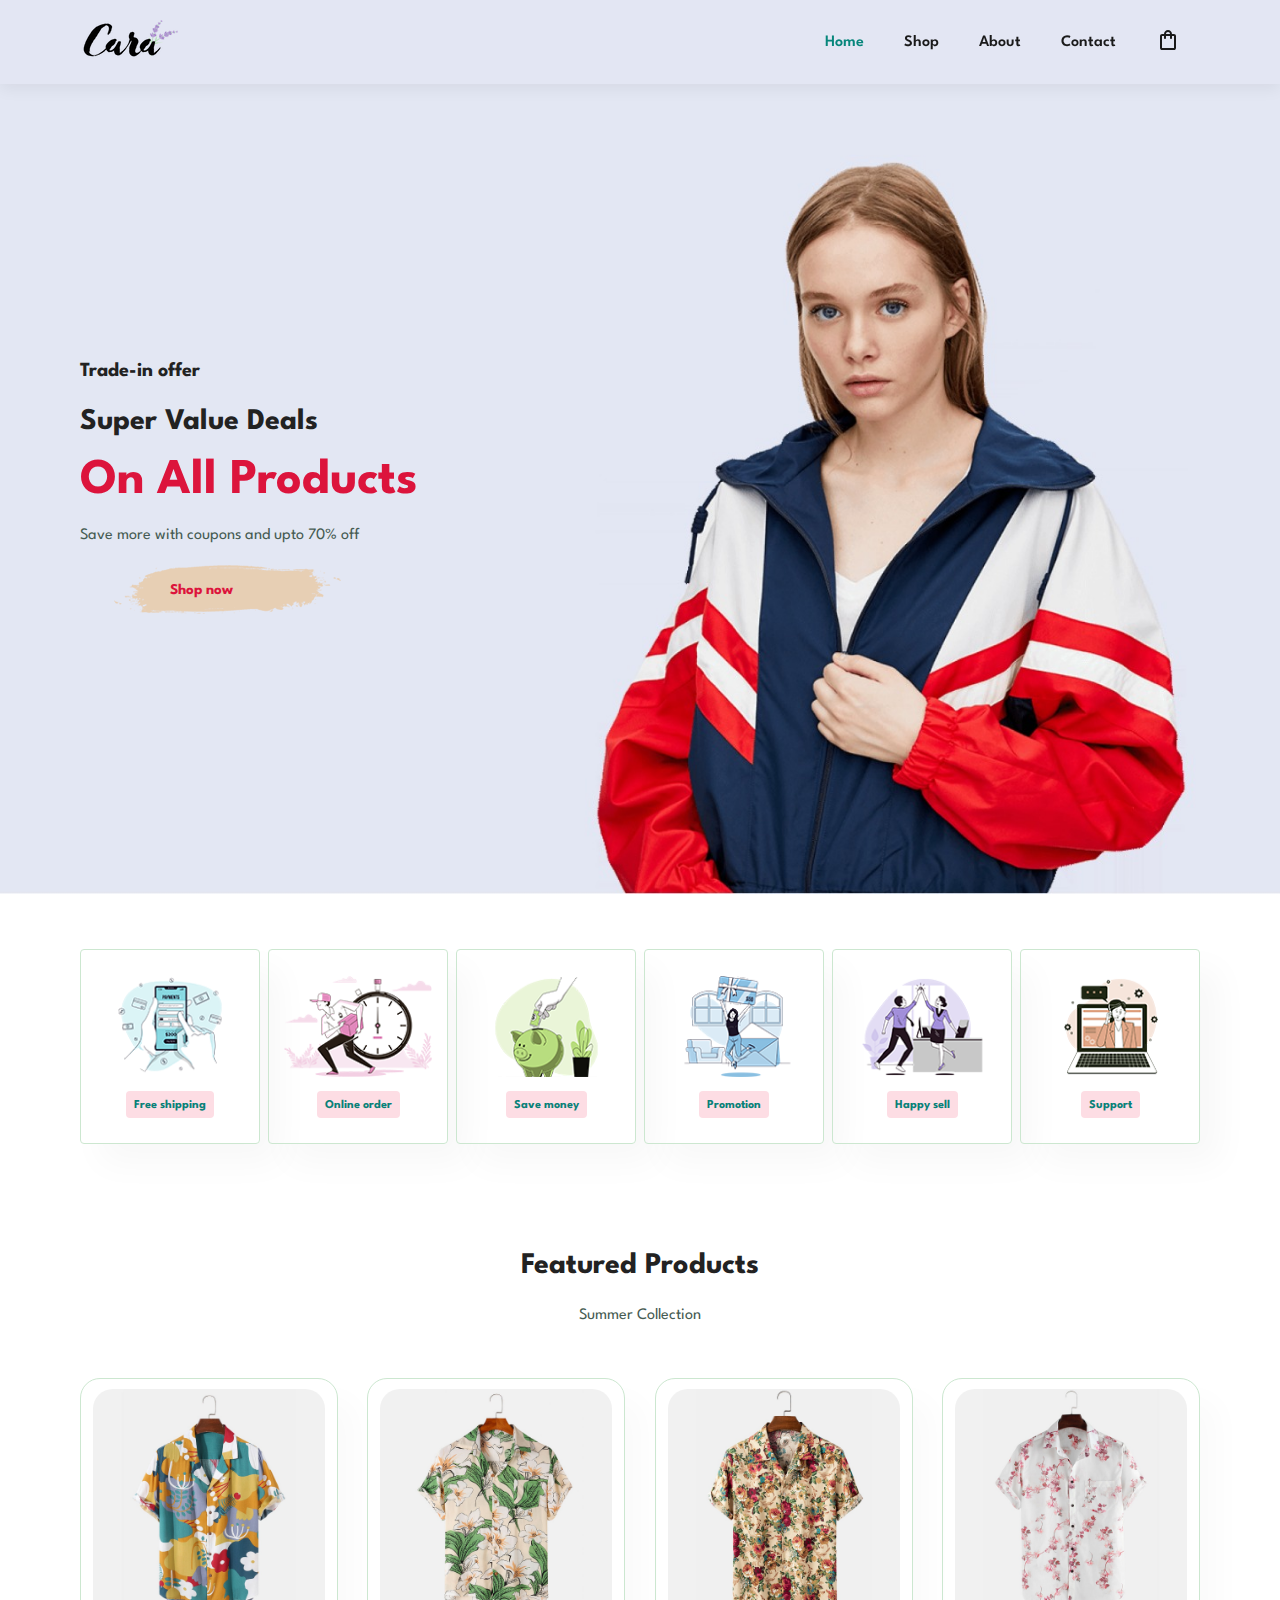
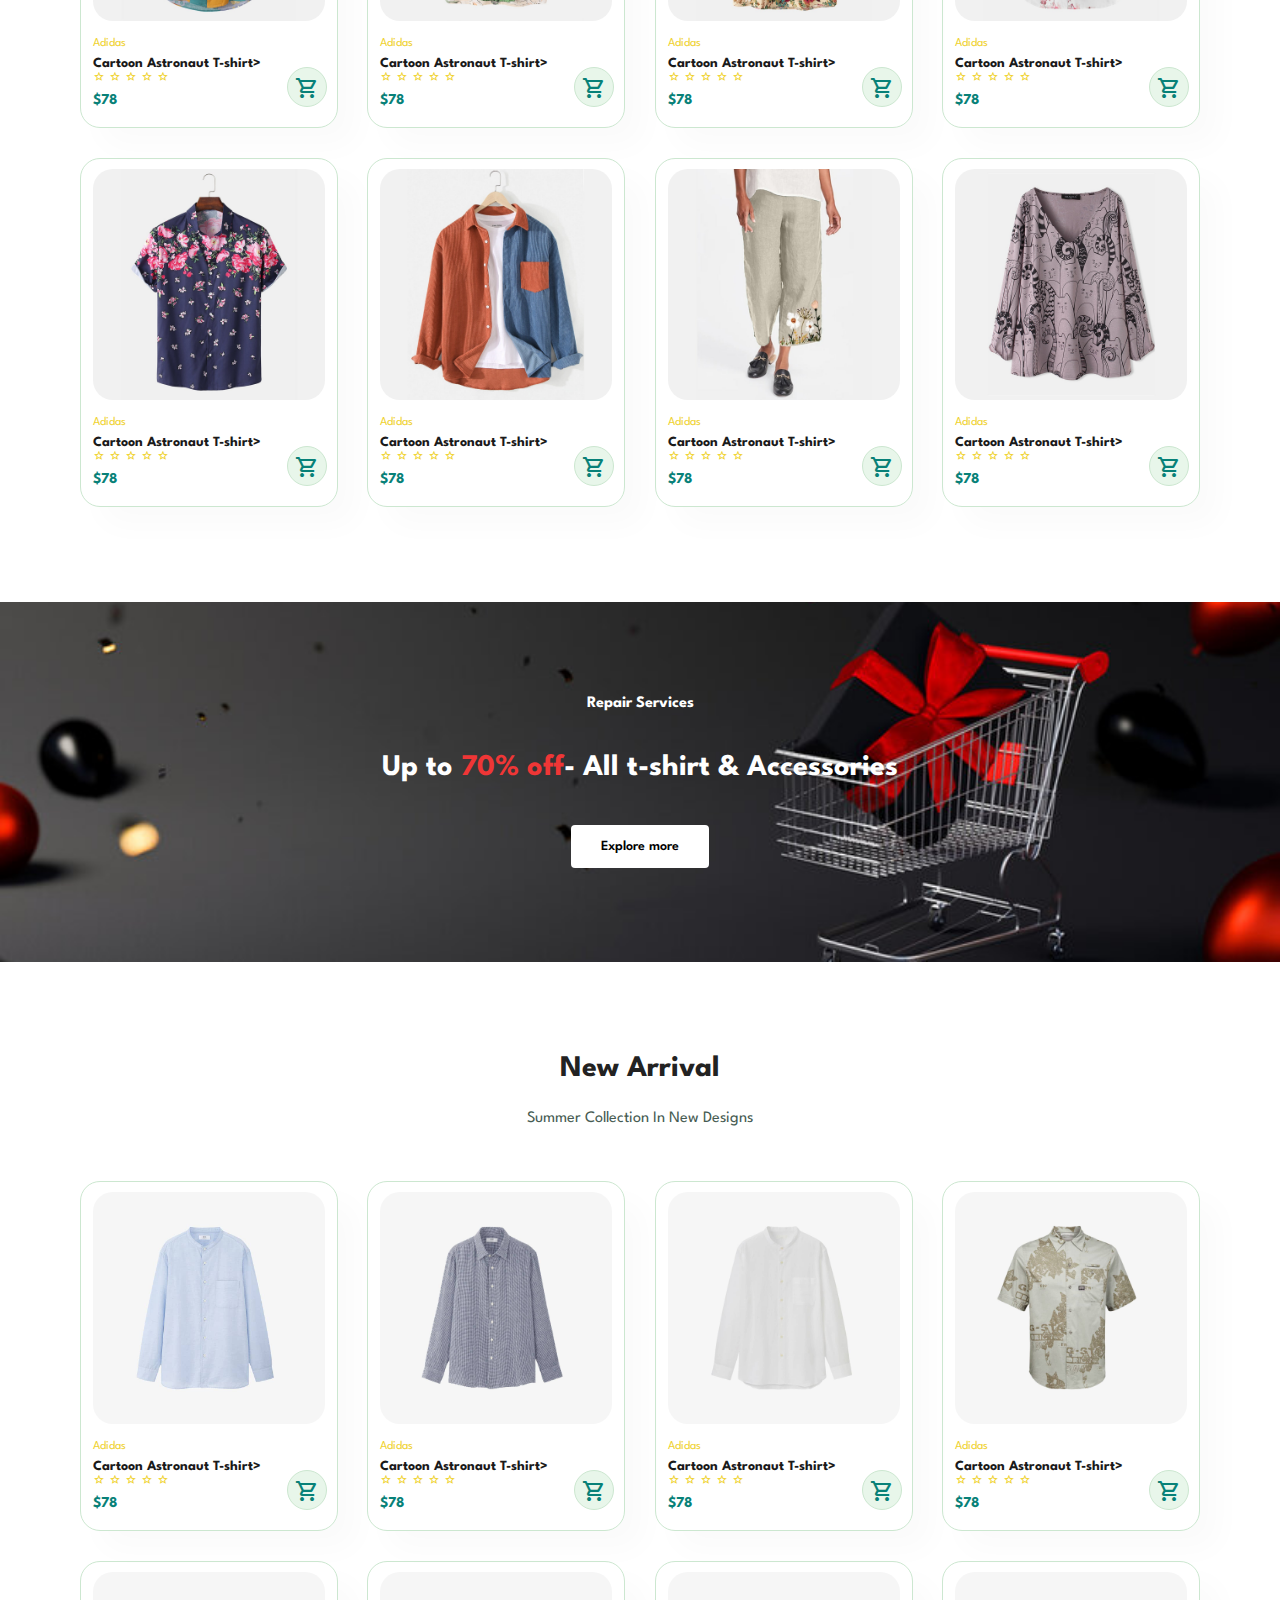
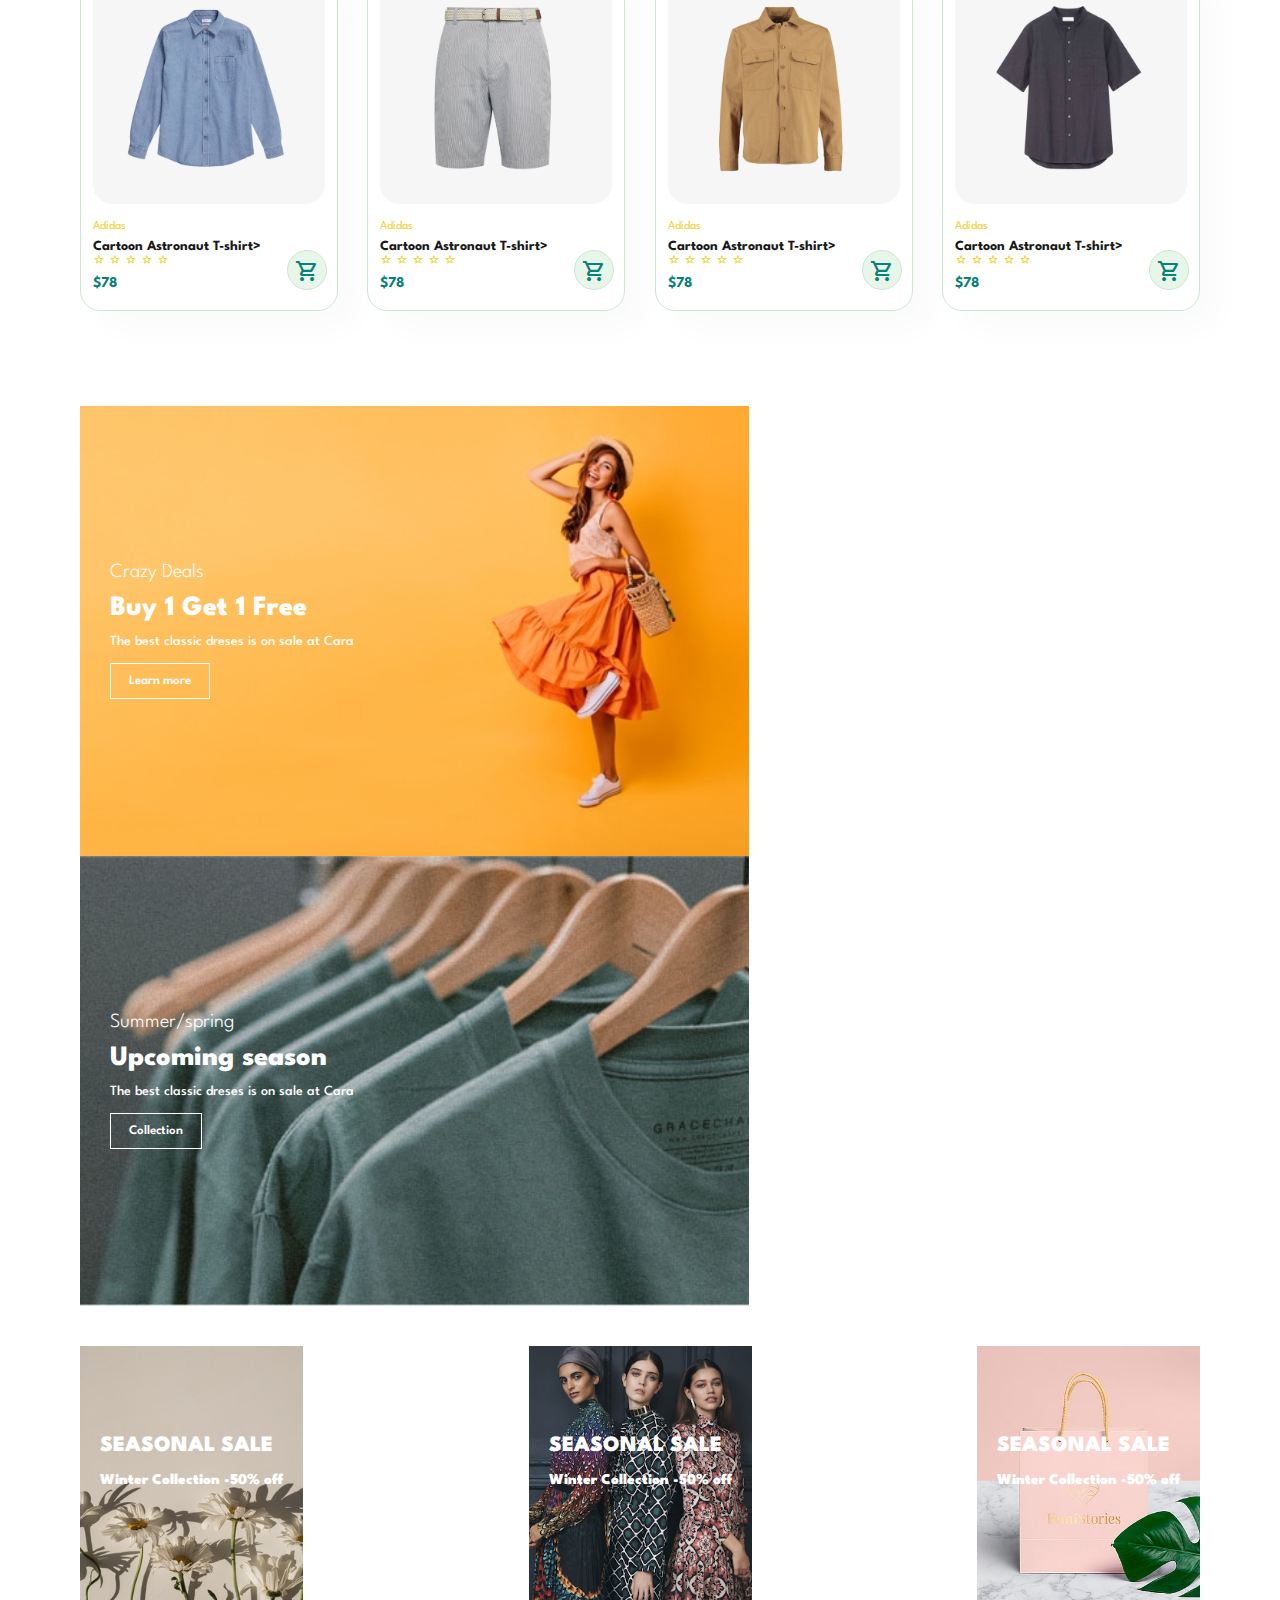
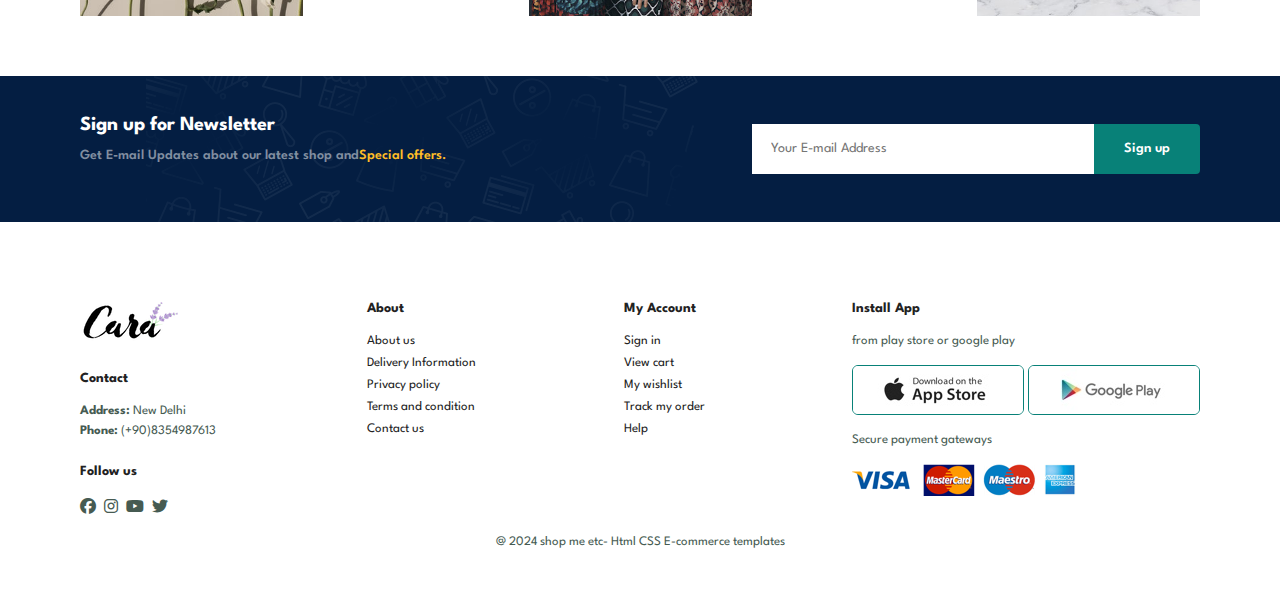
<file: index.html>
<!DOCTYPE html>
<html lang="en">
<head>
    <meta charset="UTF-8">
    <meta http-equiv="X-UA Compatible" content="IE-Edge">
    <meta name="viewport" content="width=device-width, initial-scale=1.0">
    <title>shop me &#128717;</title>

    
  <!-- Material Icons -->
  <link href="https://fonts.googleapis.com/icon?family=Material+Icons" rel="stylesheet">
  <link href="https://fonts.googleapis.com/icon?family=Material+Icons+Round" rel="stylesheet">
  <link href="https://fonts.googleapis.com/css2?family=Material+Symbols+Rounded:opsz,wght,FILL,GRAD@48,400,0,0" rel="stylesheet" />
  <link href="https://fonts.googleapis.com/css2?family=Material+Symbols+Outlined:opsz,wght,FILL,GRAD@48,400,0,0" rel="stylesheet" />  
  <link rel="stylesheet" href="style.css">
  <link rel="stylesheet" href="https://cdnjs.cloudflare.com/ajax/libs/font-awesome/6.5.2/css/all.min.css" />
  <link rel="stylesheet" href="https://fonts.googleapis.com/icon?family=Material+Icons">

</head>
<body>
    <section id="header">
        <a href="#"><img src="img/logo.png"></a>  
        <div> 
          <ul id="navbar">
            <li><a  class="active"href="index.html">Home</a></li>
            <li><a href="shop.html">Shop</a></li>
            <li><a href="about.html">About</a></li>
            <li><a href="contact.html">Contact</a></li>
            <li id="lg-bag"><a href="cart.html"><span class="material-symbols-outlined">shopping_bag</span></a></li>
            <a href="#" id="close"><i class="fas fa-times"></i></a>
          </ul> 
           
        </div>
        <div id="mobile">
          <a href="cart.html"><span class="material-symbols-outlined">shopping_bag</span></a>
          <i id="bar" class="fas fa-outdent"></i>
        </div>
    </section>
    
   <section id="hero">
    <h4>Trade-in offer</h4>
    <h2>Super Value Deals</h2>
    <h1>On All Products</h1>
    <p>Save more with coupons and upto 70% off</p>
    <button>shop now</button>
   </section>

   <section id="feature" class="section-p1">
    <div class="fe-box">
      <img src="img/F1.png" alt="">
      <h6>Free shipping</h6> 
    </div>
    <div class="fe-box">
      <img src="img/F2.png" alt="">
      <h6>Online order</h6> 
    </div>
    <div class="fe-box">
      <img src="img/F3.png" alt="">
      <h6>Save money</h6> 
    </div>
    <div class="fe-box">
      <img src="img/F4.png" alt="">
      <h6>Promotion</h6> 
    </div>
    <div class="fe-box">
      <img src="img/F5.png" alt="">
      <h6>Happy sell</h6> 
    </div>
    <div class="fe-box">
      <img src="img/F6.png" alt="">
      <h6>Support</h6> 
    </div>
   </section>

   <section id="product1" class="section-p1">
    <h2>Featured Products</h2>
    <p>Summer Collection</p>
    <div class="pro-container">
      <div class="pro" onclick="window.location.href='sproduct.html';">
        <img src="img/f1.jpg" alt="">
        <div class="des">
          <span>Adidas</span>
          <h5>Cartoon Astronaut T-shirt></h5>
              <div class="star">
              <a href="i"><span class="material-symbols-outlined">star</span></a>
                <a href="i"><span class="material-symbols-outlined">star</span></a>
                <a href="i"><span class="material-symbols-outlined">star</span></a>
                <a href="i"><span class="material-symbols-outlined">star</span></a>
                <a href="i"><span class="material-symbols-outlined">star</span></a>
                      </div>           
            <h4>$78</h4>
            <a href="#"><i class="material-symbols-outlined cart">shopping_cart</i></a>
          </div>
       </div>
       <div class="pro" onclick="window.location.href='sproduct.html';">
        <img src="img/f2.jpg" alt="">
        <div class="des">
          <span>Adidas</span>
          <h5>Cartoon Astronaut T-shirt></h5>
              <div class="star">
              <a href="i"><span class="material-symbols-outlined">star</span></a>
                <a href="i"><span class="material-symbols-outlined">star</span></a>
                <a href="i"><span class="material-symbols-outlined">star</span></a>
                <a href="i"><span class="material-symbols-outlined">star</span></a>
                <a href="i"><span class="material-symbols-outlined">star</span></a>
                      </div>           
            <h4>$78</h4>
            <a href="#"><i class="material-symbols-outlined cart">shopping_cart</i></a>
          </div>
       </div>
       <div class="pro" onclick="window.location.href='sproduct.html';">
        <img src="img/f3.jpg" alt="">
        <div class="des">
          <span>Adidas</span>
          <h5>Cartoon Astronaut T-shirt></h5>
              <div class="star">
              <a href="i"><span class="material-symbols-outlined">star</span></a>
                <a href="i"><span class="material-symbols-outlined">star</span></a>
                <a href="i"><span class="material-symbols-outlined">star</span></a>
                <a href="i"><span class="material-symbols-outlined">star</span></a>
                <a href="i"><span class="material-symbols-outlined">star</span></a>
                      </div>           
            <h4>$78</h4>
            <a href="#"><i class="material-symbols-outlined cart">shopping_cart</i></a>
          </div>
       </div>
       <div class="pro" onclick="window.location.href='sproduct.html';">
        <img src="img/f4.jpg" alt="">
        <div class="des">
          <span>Adidas</span>
          <h5>Cartoon Astronaut T-shirt></h5>
              <div class="star">
              <a href="i"><span class="material-symbols-outlined">star</span></a>
                <a href="i"><span class="material-symbols-outlined">star</span></a>
                <a href="i"><span class="material-symbols-outlined">star</span></a>
                <a href="i"><span class="material-symbols-outlined">star</span></a>
                <a href="i"><span class="material-symbols-outlined">star</span></a>
                      </div>           
            <h4>$78</h4>
            <a href="#"><i class="material-symbols-outlined cart">shopping_cart</i></a>
          </div>
       </div>
       <div class="pro" onclick="window.location.href='sproduct.html';">
        <img src="img/f5.jpg" alt="">
        <div class="des">
          <span>Adidas</span>
          <h5>Cartoon Astronaut T-shirt></h5>
              <div class="star">
              <a href="i"><span class="material-symbols-outlined">star</span></a>
                <a href="i"><span class="material-symbols-outlined">star</span></a>
                <a href="i"><span class="material-symbols-outlined">star</span></a>
                <a href="i"><span class="material-symbols-outlined">star</span></a>
                <a href="i"><span class="material-symbols-outlined">star</span></a>
                      </div>           
            <h4>$78</h4>
            <a href="#"><i class="material-symbols-outlined cart">shopping_cart</i></a>
          </div>
       </div>
       <div class="pro" onclick="window.location.href='sproduct.html';">
        <img src="img/f6.jpg" alt="">
        <div class="des">
          <span>Adidas</span>
          <h5>Cartoon Astronaut T-shirt></h5>
              <div class="star">
              <a href="i"><span class="material-symbols-outlined">star</span></a>
                <a href="i"><span class="material-symbols-outlined">star</span></a>
                <a href="i"><span class="material-symbols-outlined">star</span></a>
                <a href="i"><span class="material-symbols-outlined">star</span></a>
                <a href="i"><span class="material-symbols-outlined">star</span></a>
                      </div>           
            <h4>$78</h4>
            <a href="#"><i class="material-symbols-outlined cart">shopping_cart</i></a>
          </div>
       </div>
       <div class="pro" onclick="window.location.href='sproduct.html';">
        <img src="img/f7.jpg" alt="">
        <div class="des">
          <span>Adidas</span>
          <h5>Cartoon Astronaut T-shirt></h5>
              <div class="star">
              <a href="i"><span class="material-symbols-outlined">star</span></a>
                <a href="i"><span class="material-symbols-outlined">star</span></a>
                <a href="i"><span class="material-symbols-outlined">star</span></a>
                <a href="i"><span class="material-symbols-outlined">star</span></a>
                <a href="i"><span class="material-symbols-outlined">star</span></a>
                      </div>           
            <h4>$78</h4>
            <a href="#"><i class="material-symbols-outlined cart">shopping_cart</i></a>
          </div>
       </div>
       <div class="pro" onclick="window.location.href='sproduct.html';">
        <img src="img/f8.jpg" alt="">
        <div class="des">
          <span>Adidas</span>
          <h5>Cartoon Astronaut T-shirt></h5>
              <div class="star">
              <a href="i"><span class="material-symbols-outlined">star</span></a>
                <a href="i"><span class="material-symbols-outlined">star</span></a>
                <a href="i"><span class="material-symbols-outlined">star</span></a>
                <a href="i"><span class="material-symbols-outlined">star</span></a>
                <a href="i"><span class="material-symbols-outlined">star</span></a>
                      </div>           
            <h4>$78</h4>
            <a href="#"><i class="material-symbols-outlined cart">shopping_cart</i></a>
          </div>
       </div>
        
      
    </div>
   </section>

   <section id="banner" class="section-m1">
    <h4>Repair Services</h4>
    <h2>Up to <span>70% off</span>- All t-shirt & Accessories</h2>
    <button class="normal">Explore more</button>
   </section>

   <!-- <section id="product1" class="section-p1">
    <h2>New Arrival</h2>
    <p>Summer Collection In New Designs</p>
    <div class="pro-container">
      <div class="pro">
        <img src="img/n1.jpg" alt="">
        <div class="des">
          <span>Adidas</span>
          <h5>Cartoon Astronaut T-shirt></h5>
          <div class="star">
          <a href="i"><span class="material-symbols-outlined">star</span></a>
            <a href="i"><span class="material-symbols-outlined">star</span></a>
            <a href="i"><span class="material-symbols-outlined">star</span></a>
            <a href="i"><span class="material-symbols-outlined">star</span></a>
            <a href="i"><span class="material-symbols-outlined">star</span></a>
                  </div>           
          <h4>$78</h4>
          <a href="#"><i class="material-symbols-outlined cart">shopping_cart</i></a>
        </div>
        <div class="pro">
          <img src="img/n2.jpg" alt="">
          <div class="des">
            <span>Adidas</span>
            <h5>Cartoon Astronaut T-shirt></h5>
            <div class="star">
            <a href="i"><span class="material-symbols-outlined">star</span></a>
              <a href="i"><span class="material-symbols-outlined">star</span></a>
              <a href="i"><span class="material-symbols-outlined">star</span></a>
              <a href="i"><span class="material-symbols-outlined">star</span></a>
              <a href="i"><span class="material-symbols-outlined">star</span></a>
                    </div>           
            <h4>$78</h4>
            <a href="#"><i class="material-symbols-outlined cart">shopping_cart</i></a>
          </div>
          <div class="pro">
            <img src="img/n3.jpg" alt="">
            <div class="des">
              <span>Adidas</span>
              <h5>Cartoon Astronaut T-shirt></h5>
              <div class="star">
              <a href="i"><span class="material-symbols-outlined">star</span></a>
                <a href="i"><span class="material-symbols-outlined">star</span></a>
                <a href="i"><span class="material-symbols-outlined">star</span></a>
                <a href="i"><span class="material-symbols-outlined">star</span></a>
                <a href="i"><span class="material-symbols-outlined">star</span></a>
                      </div>           
              <h4>$78</h4>
              <a href="#"><i class="material-symbols-outlined cart">shopping_cart</i></a>
            </div>
            <div class="pro">
              <img src="img/n4.jpg" alt="">
              <div class="des">
                <span>Adidas</span>
                <h5>Cartoon Astronaut T-shirt></h5>
                <div class="star">
                <a href="i"><span class="material-symbols-outlined">star</span></a>
                  <a href="i"><span class="material-symbols-outlined">star</span></a>
                  <a href="i"><span class="material-symbols-outlined">star</span></a>
                  <a href="i"><span class="material-symbols-outlined">star</span></a>
                  <a href="i"><span class="material-symbols-outlined">star</span></a>
                        </div>           
                <h4>$78</h4>
                <a href="#"><i class="material-symbols-outlined cart">shopping_cart</i></a>
              </div>
              <div class="pro">
                <img src="img/n5.jpg" alt="">
                <div class="des">
                  <span>Adidas</span>
                  <h5>Cartoon Astronaut T-shirt></h5>
                  <div class="star">
                  <a href="i"><span class="material-symbols-outlined">star</span></a>
                    <a href="i"><span class="material-symbols-outlined">star</span></a>
                    <a href="i"><span class="material-symbols-outlined">star</span></a>
                    <a href="i"><span class="material-symbols-outlined">star</span></a>
                    <a href="i"><span class="material-symbols-outlined">star</span></a>
                          </div>           
                  <h4>$78</h4>
                  <a href="#"><i class="material-symbols-outlined cart">shopping_cart</i></a>
                </div>
                <div class="pro">
                  <img src="img/n6.jpg" alt="">
                  <div class="des">
                    <span>Adidas</span>
                    <h5>Cartoon Astronaut T-shirt></h5>
                    <div class="star">
                    <a href="i"><span class="material-symbols-outlined">star</span></a>
                      <a href="i"><span class="material-symbols-outlined">star</span></a>
                      <a href="i"><span class="material-symbols-outlined">star</span></a>
                      <a href="i"><span class="material-symbols-outlined">star</span></a>
                      <a href="i"><span class="material-symbols-outlined">star</span></a>
                            </div>           
                    <h4>$78</h4>
                    <a href="#"><i class="material-symbols-outlined cart">shopping_cart</i></a>
                  </div>
                  <div class="pro">
                    <img src="img/n7.jpg" alt="">
                    <div class="des">
                      <span>Adidas</span>
                      <h5>Cartoon Astronaut T-shirt></h5>
                      <div class="star">
                      <a href="i"><span class="material-symbols-outlined">star</span></a>
                        <a href="i"><span class="material-symbols-outlined">star</span></a>
                        <a href="i"><span class="material-symbols-outlined">star</span></a>
                        <a href="i"><span class="material-symbols-outlined">star</span></a>
                        <a href="i"><span class="material-symbols-outlined">star</span></a>
                              </div>           
                      <h4>$78</h4>
                      <a href="#"><i class="material-symbols-outlined cart">shopping_cart</i></a>
                    </div>
                    <div class="pro">
                      <img src="img/n8.jpg" alt="">
                      <div class="des">
                        <span>Adidas</span>
                        <h5>Cartoon Astronaut T-shirt></h5>
                        <div class="star">
                        <a href="i"><span class="material-symbols-outlined">star</span></a>
                          <a href="i"><span class="material-symbols-outlined">star</span></a>
                          <a href="i"><span class="material-symbols-outlined">star</span></a>
                          <a href="i"><span class="material-symbols-outlined">star</span></a>
                          <a href="i"><span class="material-symbols-outlined">star</span></a>
                                </div>           
                        <h4>$78</h4>
                        <a href="#"><i class="material-symbols-outlined cart">shopping_cart</i></a>
                      </div>
      </div>
    </div>
   </section> -->

   <section id="product1" class="section-p1">
    <h2>New Arrival</h2>
    <p>Summer Collection In New Designs</p>
    <div class="pro-container">
      <div class="pro" onclick="window.location.href='sproduct.html';">
        <img src="img/n1.jpg" alt="">
        <div class="des">
          <span>Adidas</span>
          <h5>Cartoon Astronaut T-shirt></h5>
              <div class="star">
              <a href="i"><span class="material-symbols-outlined">star</span></a>
                <a href="i"><span class="material-symbols-outlined">star</span></a>
                <a href="i"><span class="material-symbols-outlined">star</span></a>
                <a href="i"><span class="material-symbols-outlined">star</span></a>
                <a href="i"><span class="material-symbols-outlined">star</span></a>
                      </div>           
            <h4>$78</h4>
            <a href="#"><i class="material-symbols-outlined cart">shopping_cart</i></a>
          </div>
       </div>
       <div class="pro" onclick="window.location.href='sproduct.html';">
        <img src="img/n2.jpg" alt="">
        <div class="des">
          <span>Adidas</span>
          <h5>Cartoon Astronaut T-shirt></h5>
              <div class="star">
              <a href="i"><span class="material-symbols-outlined">star</span></a>
                <a href="i"><span class="material-symbols-outlined">star</span></a>
                <a href="i"><span class="material-symbols-outlined">star</span></a>
                <a href="i"><span class="material-symbols-outlined">star</span></a>
                <a href="i"><span class="material-symbols-outlined">star</span></a>
                      </div>           
            <h4>$78</h4>
            <a href="#"><i class="material-symbols-outlined cart">shopping_cart</i></a>
          </div>
       </div>
       <div class="pro" onclick="window.location.href='sproduct.html';">
        <img src="img/n3.jpg" alt="">
        <div class="des">
          <span>Adidas</span>
          <h5>Cartoon Astronaut T-shirt></h5>
              <div class="star">
              <a href="i"><span class="material-symbols-outlined">star</span></a>
                <a href="i"><span class="material-symbols-outlined">star</span></a>
                <a href="i"><span class="material-symbols-outlined">star</span></a>
                <a href="i"><span class="material-symbols-outlined">star</span></a>
                <a href="i"><span class="material-symbols-outlined">star</span></a>
                      </div>           
            <h4>$78</h4>
            <a href="#"><i class="material-symbols-outlined cart">shopping_cart</i></a>
          </div>
       </div>
       <div class="pro" onclick="window.location.href='sproduct.html';">
        <img src="img/n4.jpg" alt="">
        <div class="des">
          <span>Adidas</span>
          <h5>Cartoon Astronaut T-shirt></h5>
              <div class="star">
              <a href="i"><span class="material-symbols-outlined">star</span></a>
                <a href="i"><span class="material-symbols-outlined">star</span></a>
                <a href="i"><span class="material-symbols-outlined">star</span></a>
                <a href="i"><span class="material-symbols-outlined">star</span></a>
                <a href="i"><span class="material-symbols-outlined">star</span></a>
                      </div>           
            <h4>$78</h4>
            <a href="#"><i class="material-symbols-outlined cart">shopping_cart</i></a>
          </div>
       </div>
       <div class="pro" onclick="window.location.href='sproduct.html';">
        <img src="img/n5.jpg" alt="">
        <div class="des">
          <span>Adidas</span>
          <h5>Cartoon Astronaut T-shirt></h5>
              <div class="star">
              <a href="i"><span class="material-symbols-outlined">star</span></a>
                <a href="i"><span class="material-symbols-outlined">star</span></a>
                <a href="i"><span class="material-symbols-outlined">star</span></a>
                <a href="i"><span class="material-symbols-outlined">star</span></a>
                <a href="i"><span class="material-symbols-outlined">star</span></a>
                      </div>           
            <h4>$78</h4>
            <a href="#"><i class="material-symbols-outlined cart">shopping_cart</i></a>
          </div>
       </div>
       <div class="pro" onclick="window.location.href='sproduct.html';">
        <img src="img/n6.jpg" alt="">
        <div class="des">
          <span>Adidas</span>
          <h5>Cartoon Astronaut T-shirt></h5>
              <div class="star">
              <a href="i"><span class="material-symbols-outlined">star</span></a>
                <a href="i"><span class="material-symbols-outlined">star</span></a>
                <a href="i"><span class="material-symbols-outlined">star</span></a>
                <a href="i"><span class="material-symbols-outlined">star</span></a>
                <a href="i"><span class="material-symbols-outlined">star</span></a>
                      </div>           
            <h4>$78</h4>
            <a href="#"><i class="material-symbols-outlined cart">shopping_cart</i></a>
          </div>
       </div>
       <div class="pro" onclick="window.location.href='sproduct.html';">
        <img src="img/n7.jpg" alt="">
        <div class="des">
          <span>Adidas</span>
          <h5>Cartoon Astronaut T-shirt></h5>
              <div class="star">
              <a href="i"><span class="material-symbols-outlined">star</span></a>
                <a href="i"><span class="material-symbols-outlined">star</span></a>
                <a href="i"><span class="material-symbols-outlined">star</span></a>
                <a href="i"><span class="material-symbols-outlined">star</span></a>
                <a href="i"><span class="material-symbols-outlined">star</span></a>
                      </div>           
            <h4>$78</h4>
            <a href="#"><i class="material-symbols-outlined cart">shopping_cart</i></a>
          </div>
       </div>
       <div class="pro" onclick="window.location.href='sproduct.html';">
        <img src="img/n8.jpg" alt="">
        <div class="des">
          <span>Adidas</span>
          <h5>Cartoon Astronaut T-shirt></h5>
              <div class="star">
              <a href="i"><span class="material-symbols-outlined">star</span></a>
                <a href="i"><span class="material-symbols-outlined">star</span></a>
                <a href="i"><span class="material-symbols-outlined">star</span></a>
                <a href="i"><span class="material-symbols-outlined">star</span></a>
                <a href="i"><span class="material-symbols-outlined">star</span></a>
                      </div>           
            <h4>$78</h4>
            <a href="#"><i class="material-symbols-outlined cart">shopping_cart</i></a>
          </div>
       </div>
        
      
    </div>
   </section>

   <section id="sm-banner" class="section-p1">
    <div class="banner-box">
      <h4>Crazy Deals</h4>
      <h2>Buy 1 Get 1 Free</h2>
      <span>The best classic dreses is on sale at Cara</span>
      <button class="white">Learn more</button>
    </div>
    <div class="banner-box banner-box2">
      <h4>Summer/spring</h4>
      <h2>Upcoming season</h2>
      <span>The best classic dreses is on sale at Cara</span>
      <button class="white">Collection</button>
    </div>
   </section>

   <section id="banner3">
    <div class="banner-box">
    <h2>SEASONAL SALE</h2>
    <h3>Winter Collection -50% off</h3>
  </div>
  <div class="banner-box banner-box2">
    <h2>SEASONAL SALE</h2>
    <h3>Winter Collection -50% off</h3>
  </div>
  <div class="banner-box banner-box3">
    <h2>SEASONAL SALE</h2>
    <h3>Winter Collection -50% off</h3>
  </div>
   </section>

   <section id="newsletter" class="section-p1 section-m1">
    <div class="newstext">
      <h4>Sign up for Newsletter</h4>
      <p>Get E-mail Updates about our latest shop and<span>Special offers.</span></p>
    </div>
    <div class="form">
      <input type="text" placeholder="Your E-mail Address">
      <button class="normal">Sign up</button>
    </div>
   </section>

   <footer class="section-p1">
    <div class="col">
      <img class="logo" src="img//logo.png" alt="">
      <h4>Contact</h4>
      <p><strong>Address: </strong>New Delhi</p>
      <p><strong>Phone: </strong>(+90)8354987613</p>
       <div class="follow">
        <h4>Follow us</h4>
        <div class="Icons">
          <i class="fa-brands fa-facebook"></i>
          <i class="fa-brands fa-instagram"></i>
          <i class="fa-brands fa-youtube"></i>
          <i class="fa-brands fa-twitter"></i>
            
           </div>
        </div> 
    </div>
    <div class="col">
      <h4>About</h4>
      <a href="#">About us</a>
      <a href="#">Delivery Information</a>
      <a href="#">Privacy policy</a>
      <a href="#">Terms and condition</a>
      <a href="#">Contact us</a>
    </div>
    <div class="col">
      <h4>My Account</h4>
      <a href="#">Sign in</a>
      <a href="#">View cart</a>
      <a href="#">My wishlist</a>
      <a href="#">Track my order</a>
      <a href="#">Help</a>
    </div>

    <div class="col install">
      <h4>Install App</h4>
      <p>from play store or google play</p>
      <div class="row">
        <img src="img/app.jpg" alt="">
        <img src="img/play.jpg" alt="">
      </div>
      <p>Secure payment gateways</p>
      <img src="img/pay.png" alt="">
    </div>
    <div class="copyright">
      <p>@ 2024 shop me etc- Html CSS E-commerce templates</p>
    </div>
   </footer>

    <script src="script.js"></script>
</body>
</html>
</file>
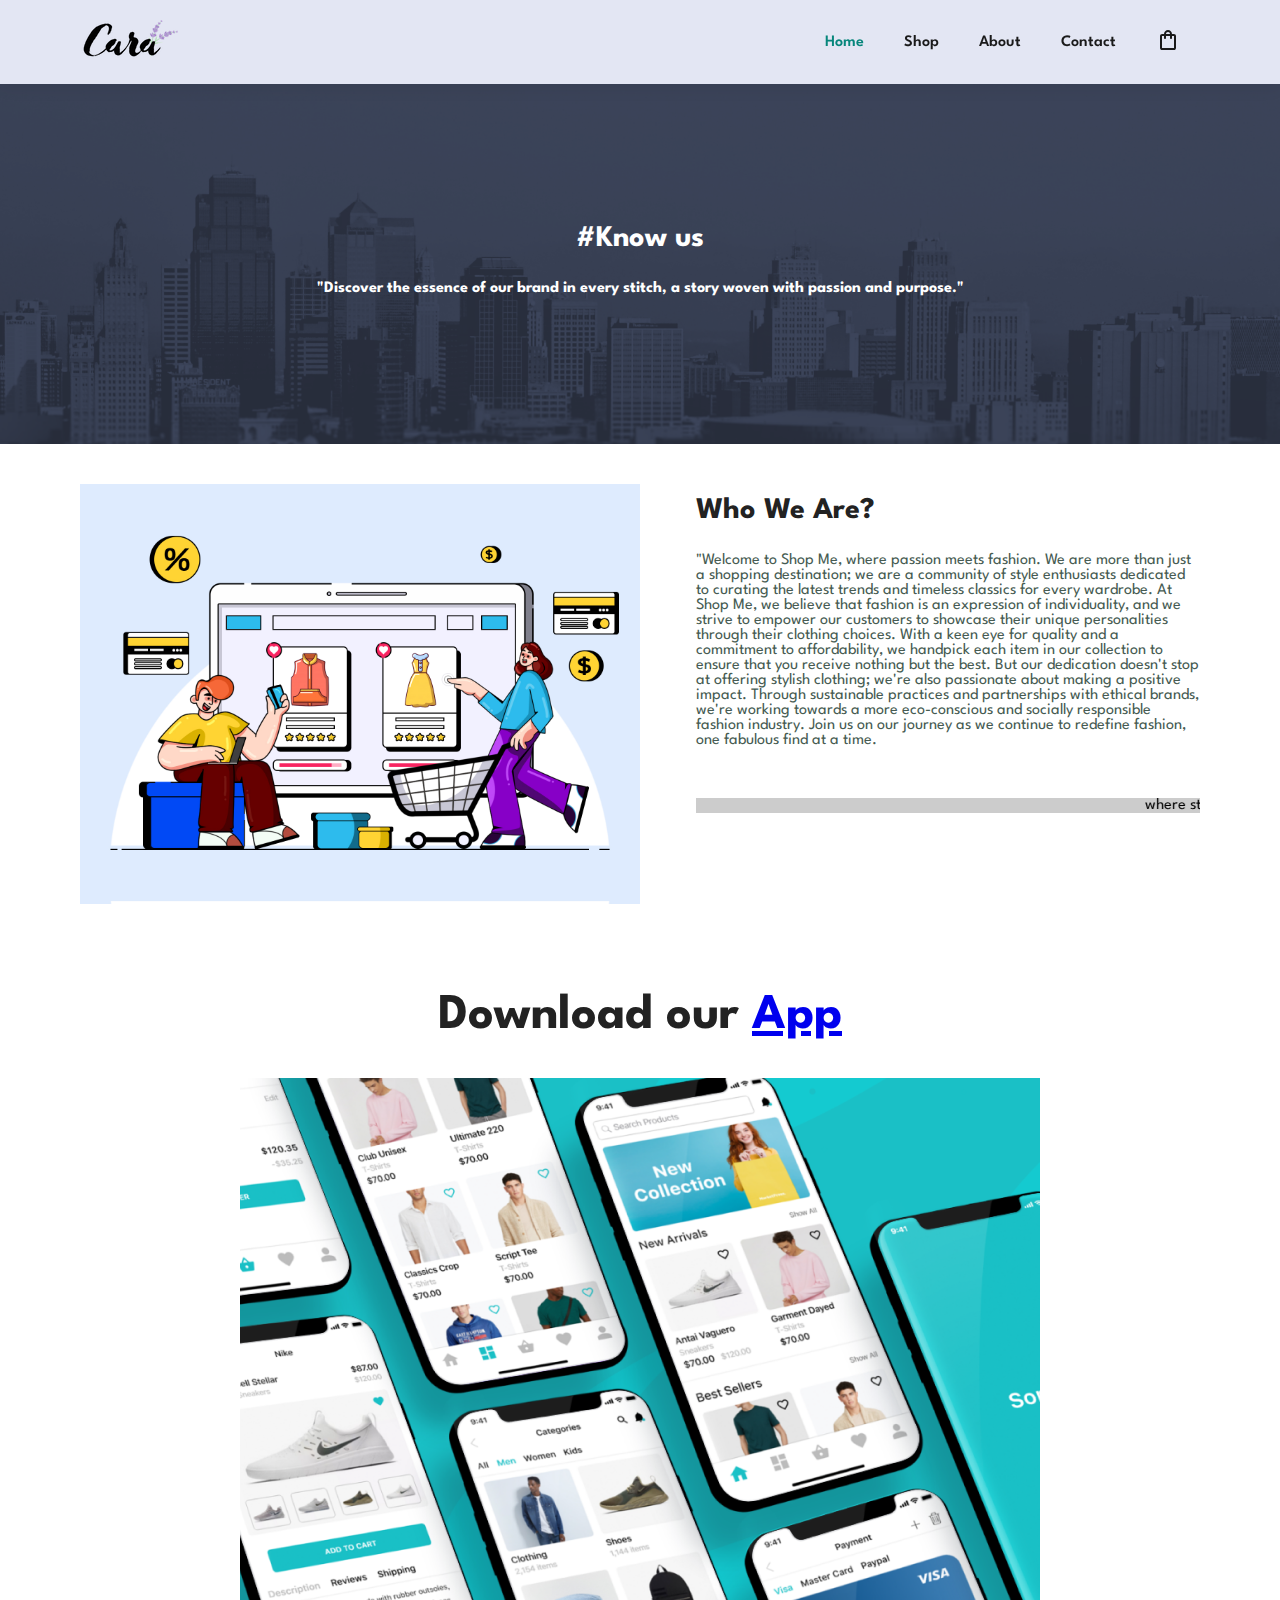
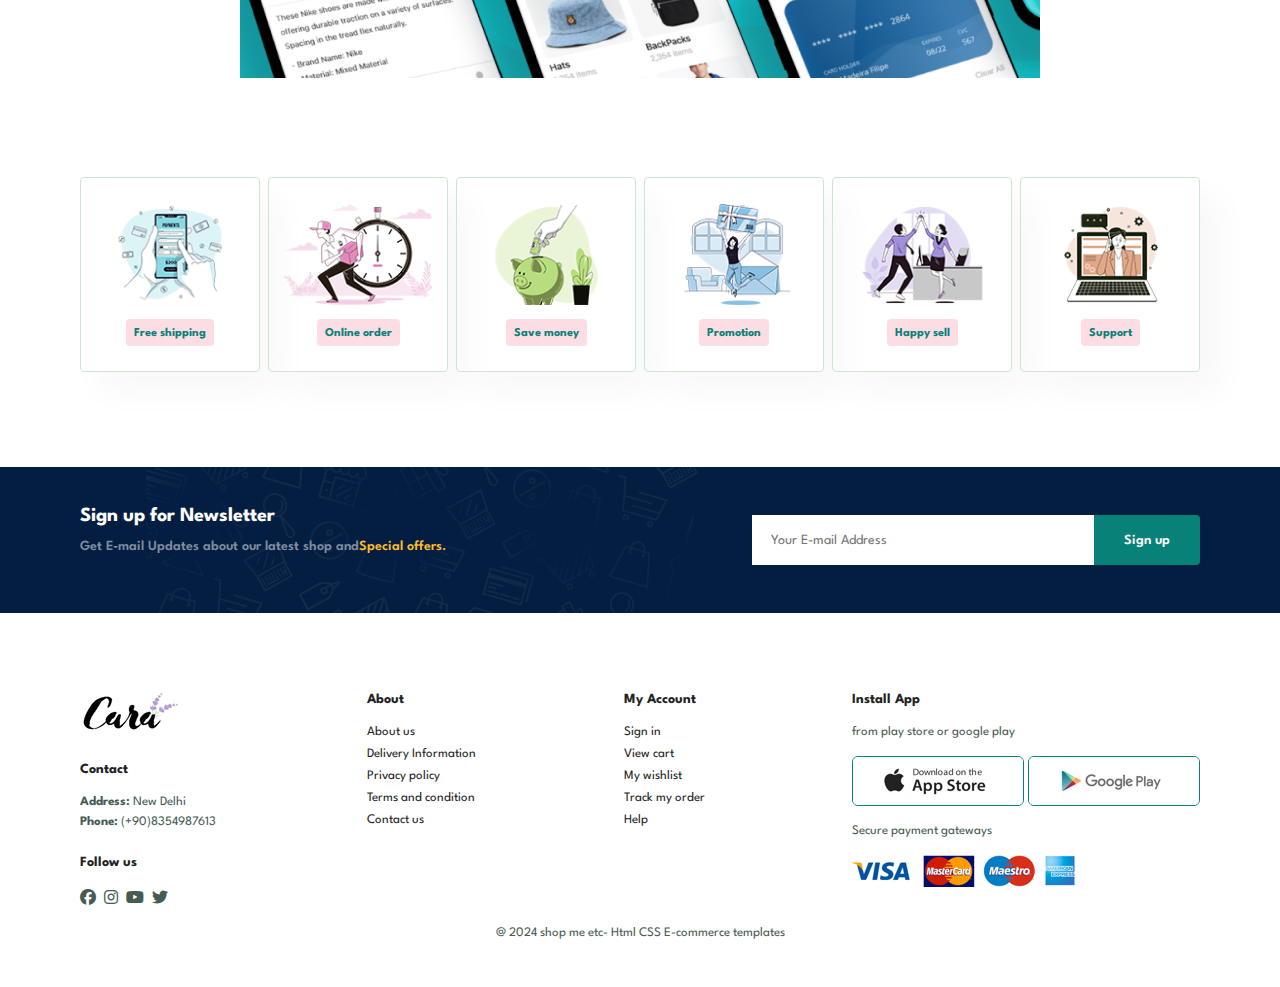
<file: about.html>
<!DOCTYPE html>
<html lang="en">
<head>
    <meta charset="UTF-8">
    <meta http-equiv="X-UA Compatible" content="IE-Edge">
    <meta name="viewport" content="width=device-width, initial-scale=1.0">
    <title>shop me &#128717;</title>

    
  <!-- Material Icons -->
  <link href="https://fonts.googleapis.com/icon?family=Material+Icons" rel="stylesheet">
  <link href="https://fonts.googleapis.com/icon?family=Material+Icons+Round" rel="stylesheet">
  <link href="https://fonts.googleapis.com/css2?family=Material+Symbols+Rounded:opsz,wght,FILL,GRAD@48,400,0,0" rel="stylesheet" />
  <link href="https://fonts.googleapis.com/css2?family=Material+Symbols+Outlined:opsz,wght,FILL,GRAD@48,400,0,0" rel="stylesheet" />  
  <link rel="stylesheet" href="style.css">
  <link rel="stylesheet" href="https://fonts.googleapis.com/icon?family=Material+Icons">
  <link rel="stylesheet" href="https://cdnjs.cloudflare.com/ajax/libs/font-awesome/6.5.2/css/all.min.css" />

</head>
<body>
  <section id="header">
    <a href="#"><img src="img/logo.png"></a>  
    <div> 
      <ul id="navbar">
        <li><a  class="active"href="index.html">Home</a></li>
        <li><a href="shop.html">Shop</a></li>
        <li><a href="about.html">About</a></li>
        <li><a href="contact.html">Contact</a></li>
        <li id="lg-bag"><a href="cart.html"><span class="material-symbols-outlined">shopping_bag</span></a></li>
        <a href="#" id="close"><i class="fas fa-times"></i></a>
      </ul> 
       
    </div>
    <div id="mobile">
      <a href="cart.html"><span class="material-symbols-outlined">shopping_bag</span></a>
      <i id="bar" class="fas fa-outdent"></i>
    </div>
  </section>
    
   <section id="page-header-about" class="about-header">
 
    <h2>#Know us</h2>
    
    <p>"Discover the essence of our brand in every stitch, a story woven with passion and purpose."</p>
    
   </section>

   <section id="about-head" class="section-p1">
    <img src="img/a6.jpg" alt="">
    <div>
        <h2>Who We Are?</h2>
        <p>"Welcome to Shop Me, where passion meets fashion. We are more than just a shopping destination; we are a community of style enthusiasts dedicated to curating the latest trends and timeless classics for every wardrobe.
            At Shop Me, we believe that fashion is an expression of individuality, and we strive to empower our customers to showcase their unique personalities through their clothing choices. With a keen eye for quality and a commitment to affordability, we handpick each item in our collection to ensure that you receive nothing but the best.
            
            But our dedication doesn't stop at offering stylish clothing; we're also passionate about making a positive impact. Through sustainable practices and partnerships with ethical brands, we're working towards a more eco-conscious and socially responsible fashion industry.

            Join us on our journey as we continue to redefine fashion, one fabulous find at a time.
        </p>
        <br><br>

        <marquee bgcolor="#ccc" loop="-1" scrollamount="5" width="100%">where style meets substance, and shopping becomes an experience to remember.
         </marquee>
    </div>
   </section>

   <section id="about-app" class="section-p1">
    <h1>Download our <a href="#">App</a></h1>
    <div class="image">
        <img src="img/a1.png" alt="">
    </div>
   </section>

   <section id="feature" class="section-p1">
    <div class="fe-box">
      <img src="img/F1.png" alt="">
      <h6>Free shipping</h6> 
    </div>
    <div class="fe-box">
      <img src="img/F2.png" alt="">
      <h6>Online order</h6> 
    </div>
    <div class="fe-box">
      <img src="img/F3.png" alt="">
      <h6>Save money</h6> 
    </div>
    <div class="fe-box">
      <img src="img/F4.png" alt="">
      <h6>Promotion</h6> 
    </div>
    <div class="fe-box">
      <img src="img/F5.png" alt="">
      <h6>Happy sell</h6> 
    </div>
    <div class="fe-box">
      <img src="img/F6.png" alt="">
      <h6>Support</h6> 
    </div>
   </section>

   <section id="newsletter" class="section-p1 section-m1">
    <div class="newstext">
      <h4>Sign up for Newsletter</h4>
      <p>Get E-mail Updates about our latest shop and<span>Special offers.</span></p>
    </div>
    <div class="form">
      <input type="text" placeholder="Your E-mail Address">
      <button class="normal">Sign up</button>
    </div>
   </section>

   <footer class="section-p1">
    <div class="col">
      <img class="logo" src="img//logo.png" alt="">
      <h4>Contact</h4>
      <p><strong>Address: </strong>New Delhi</p>
      <p><strong>Phone: </strong>(+90)8354987613</p>
       <div class="follow">
        <h4>Follow us</h4>
        <div class="Icons">
          <!-- <i class="material-icons">facebook</i> -->
           <!-- <i class="material-icons">twitter</i>
             <i class="material-icons">instagram</i>
              <i class="material-icons">pinterest</i>
              <i class="material-icons">Youtube</i> -->
              <i class="fa-brands fa-facebook"></i>
              <i class="fa-brands fa-instagram"></i>
              <i class="fa-brands fa-youtube"></i>
              <i class="fa-brands fa-twitter"></i>
           </div>
        </div> 
    </div>
    <div class="col">
      <h4>About</h4>
      <a href="#">About us</a>
      <a href="#">Delivery Information</a>
      <a href="#">Privacy policy</a>
      <a href="#">Terms and condition</a>
      <a href="#">Contact us</a>
    </div>
    <div class="col">
      <h4>My Account</h4>
      <a href="#">Sign in</a>
      <a href="#">View cart</a>
      <a href="#">My wishlist</a>
      <a href="#">Track my order</a>
      <a href="#">Help</a>
    </div>

    <div class="col install">
      <h4>Install App</h4>
      <p>from play store or google play</p>
      <div class="row">
        <img src="img/app.jpg" alt="">
        <img src="img/play.jpg" alt="">
      </div>
      <p>Secure payment gateways</p>
      <img src="img/pay.png" alt="">
    </div>
    <div class="copyright">
      <p>@ 2024 shop me etc- Html CSS E-commerce templates</p>
    </div>
   </footer>

    <script src="script.js"></script>
</body>
</html>
</file>
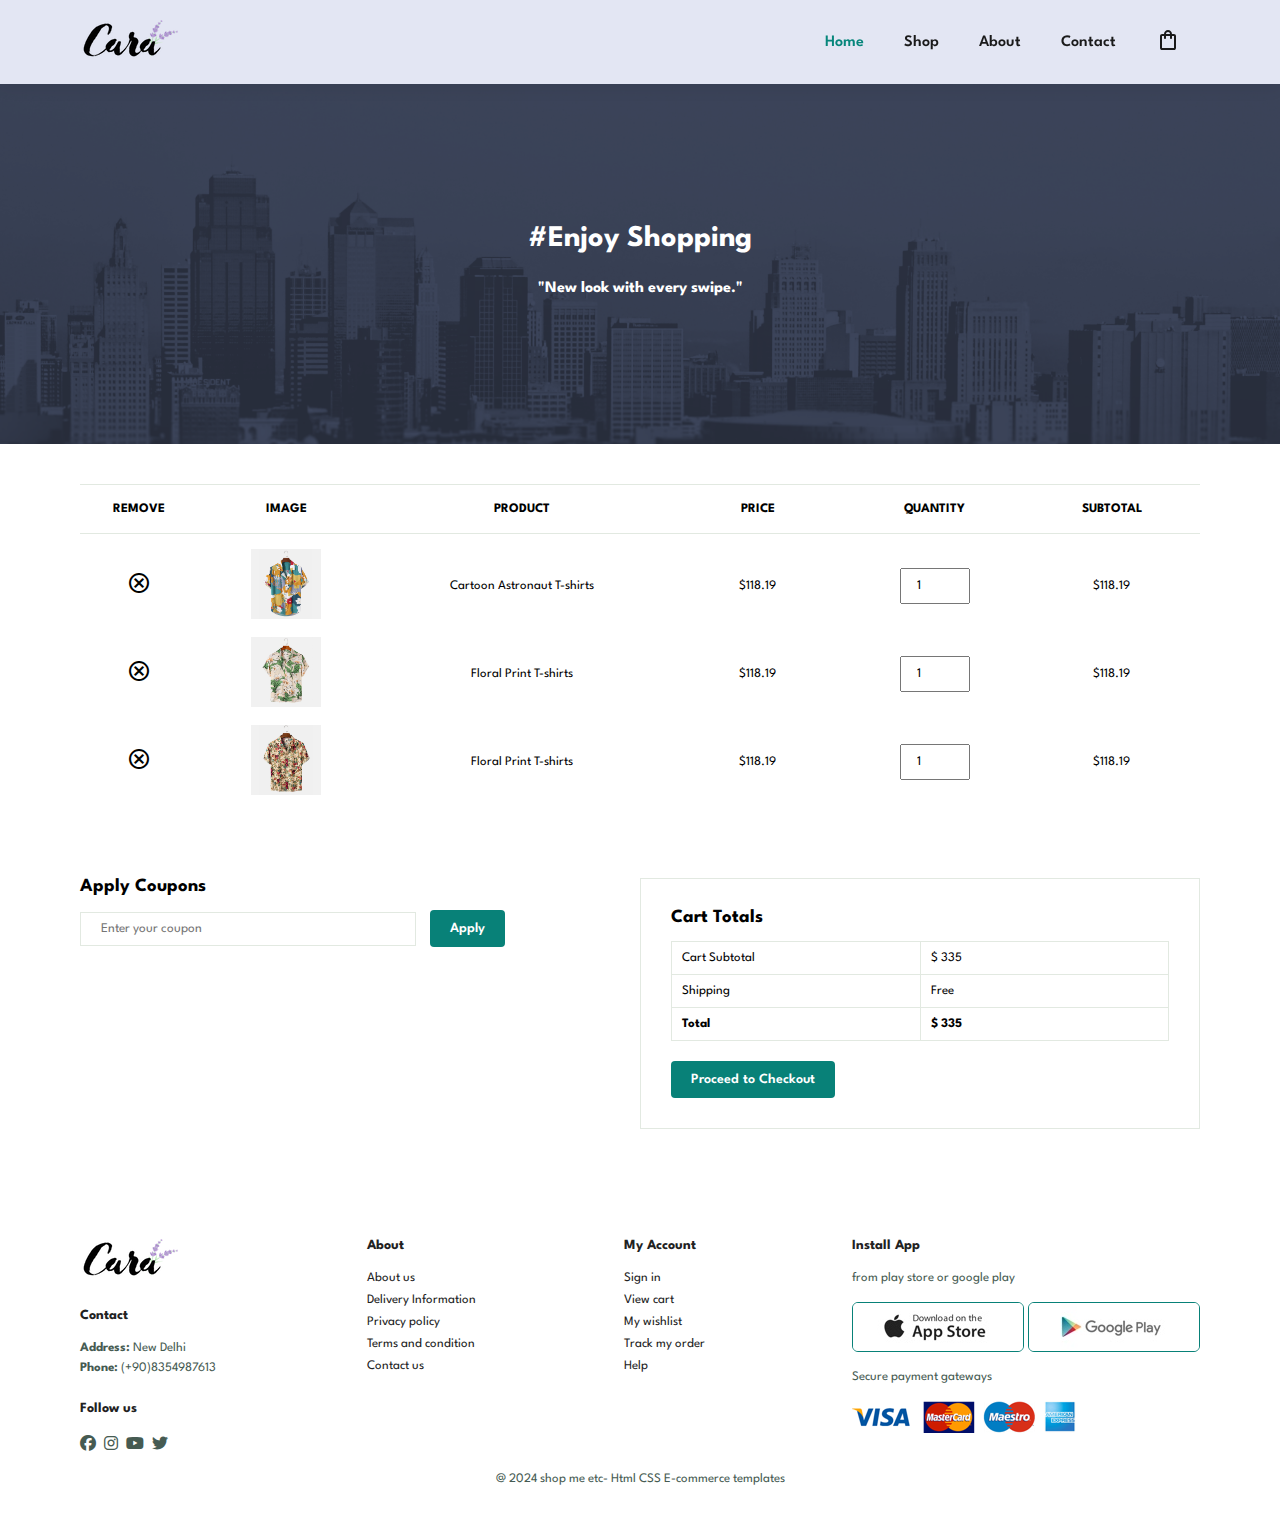
<file: cart.html>
<!DOCTYPE html>
<html lang="en">
<head>
    <meta charset="UTF-8">
    <meta http-equiv="X-UA Compatible" content="IE-Edge">
    <meta name="viewport" content="width=device-width, initial-scale=1.0">
    <title>shop me &#128717;</title>

    
  <!-- Material Icons -->
  <link href="https://fonts.googleapis.com/icon?family=Material+Icons" rel="stylesheet">
  <link href="https://fonts.googleapis.com/icon?family=Material+Icons+Round" rel="stylesheet">
  <link href="https://fonts.googleapis.com/css2?family=Material+Symbols+Rounded:opsz,wght,FILL,GRAD@48,400,0,0" rel="stylesheet" />
  <link href="https://fonts.googleapis.com/css2?family=Material+Symbols+Outlined:opsz,wght,FILL,GRAD@48,400,0,0" rel="stylesheet" />  
  <link rel="stylesheet" href="style.css">
  <link rel="stylesheet" href="https://fonts.googleapis.com/icon?family=Material+Icons">
  <link rel="stylesheet" href="https://cdnjs.cloudflare.com/ajax/libs/font-awesome/6.5.2/css/all.min.css" />

</head>
<body>
  <section id="header">
    <a href="#"><img src="img/logo.png"></a>  
    <div> 
      <ul id="navbar">
        <li><a  class="active"href="index.html">Home</a></li>
        <li><a href="shop.html">Shop</a></li>
        <li><a href="about.html">About</a></li>
        <li><a href="contact.html">Contact</a></li>
        <li id="lg-bag"><a href="cart.html"><span class="material-symbols-outlined">shopping_bag</span></a></li>
        <a href="#" id="close"><i class="fas fa-times"></i></a>
      </ul> 
       
    </div>
    <div id="mobile">
      <a href="cart.html"><span class="material-symbols-outlined">shopping_bag</span></a>
      <i id="bar" class="fas fa-outdent"></i>
    </div>
  </section>
  <section id="page-header-about" class="about-header">
 
    <h2>#Enjoy Shopping</h2>
    
    <p>"New look with every swipe."</p>
    
   </section>

   <section id="cart" class="section-p1">
    <table width="100%">
        <thead>
            <tr>
                <td>Remove</td>
                <td>Image</td>
                <td>Product</td>
                <td>Price</td>
                <td>Quantity</td>
                <td>Subtotal</td>
            </tr>
        </thead>
        <tbody>
            <tr>
                <td><i<span class="material-symbols-outlined">cancel</span></i><a href="#"></a></td>
                <td><img src="img/f1.jpg" alt=""></td>
                <td>Cartoon Astronaut T-shirts</td>
                <td>$118.19</td>
                <td><input type="number" value="1"></td>
                <td>$118.19</td>
            </tr>
            <tr>
                <td><i<span class="material-symbols-outlined">cancel</span></i><a href="#"></a></td>
                <td><img src="img/f2.jpg" alt=""></td>
                <td>Floral Print T-shirts</td>
                <td>$118.19</td>
                <td><input type="number" value="1"></td>
                <td>$118.19</td>
            </tr>
            <tr>
                <td><i<span class="material-symbols-outlined">cancel</span></i><a href="#"></a></td>
                <td><img src="img/f3.jpg" alt=""></td>
                <td>Floral Print T-shirts</td>
                <td>$118.19</td>
                <td><input type="number" value="1"></td>
                <td>$118.19</td>
            </tr>
        </tbody>
    </table>
   </section>

   <section id="cart-add" class="section-p1">
    <div id="coupon">
        <h3>Apply Coupons</h3>
        <div>
            <input type="text" placeholder="Enter your coupon">
            <button class="normal">Apply</button>
        </div>
    </div>

    <div id="subtotal">
        <h3>Cart Totals</h3>
        <table>
            <tr>
                <td>Cart Subtotal</td>
                <td>$ 335</td>
            </tr>
            <tr>
                <td>Shipping</td>
                <td>Free</td>
            </tr>
            <tr>
                <td><strong>Total</strong></td>
                <td><strong>$ 335</strong></td>
            </tr>
        </table>
        <button class="normal">Proceed to Checkout</button>
    </div>
   </section>

   <footer class="section-p1">
    <div class="col">
      <img class="logo" src="img//logo.png" alt="">
      <h4>Contact</h4>
      <p><strong>Address: </strong>New Delhi</p>
      <p><strong>Phone: </strong>(+90)8354987613</p>
       <div class="follow">
        <h4>Follow us</h4>
        <div class="Icons">
          <!-- <i class="material-icons">facebook</i> -->
           <!-- <i class="material-icons">twitter</i>
             <i class="material-icons">instagram</i>
              <i class="material-icons">pinterest</i>
              <i class="material-icons">Youtube</i> -->
              <i class="fa-brands fa-facebook"></i>
              <i class="fa-brands fa-instagram"></i>
              <i class="fa-brands fa-youtube"></i>
              <i class="fa-brands fa-twitter"></i>
           </div>
        </div> 
    </div>
    <div class="col">
      <h4>About</h4>
      <a href="#">About us</a>
      <a href="#">Delivery Information</a>
      <a href="#">Privacy policy</a>
      <a href="#">Terms and condition</a>
      <a href="#">Contact us</a>
    </div>
    <div class="col">
      <h4>My Account</h4>
      <a href="#">Sign in</a>
      <a href="#">View cart</a>
      <a href="#">My wishlist</a>
      <a href="#">Track my order</a>
      <a href="#">Help</a>
    </div>

    <div class="col install">
      <h4>Install App</h4>
      <p>from play store or google play</p>
      <div class="row">
        <img src="img/app.jpg" alt="">
        <img src="img/play.jpg" alt="">
      </div>
      <p>Secure payment gateways</p>
      <img src="img/pay.png" alt="">
    </div>
    <div class="copyright">
      <p>@ 2024 shop me etc- Html CSS E-commerce templates</p>
    </div>
   </footer>

    <script src="script.js"></script>
</body>
</html>
</file>
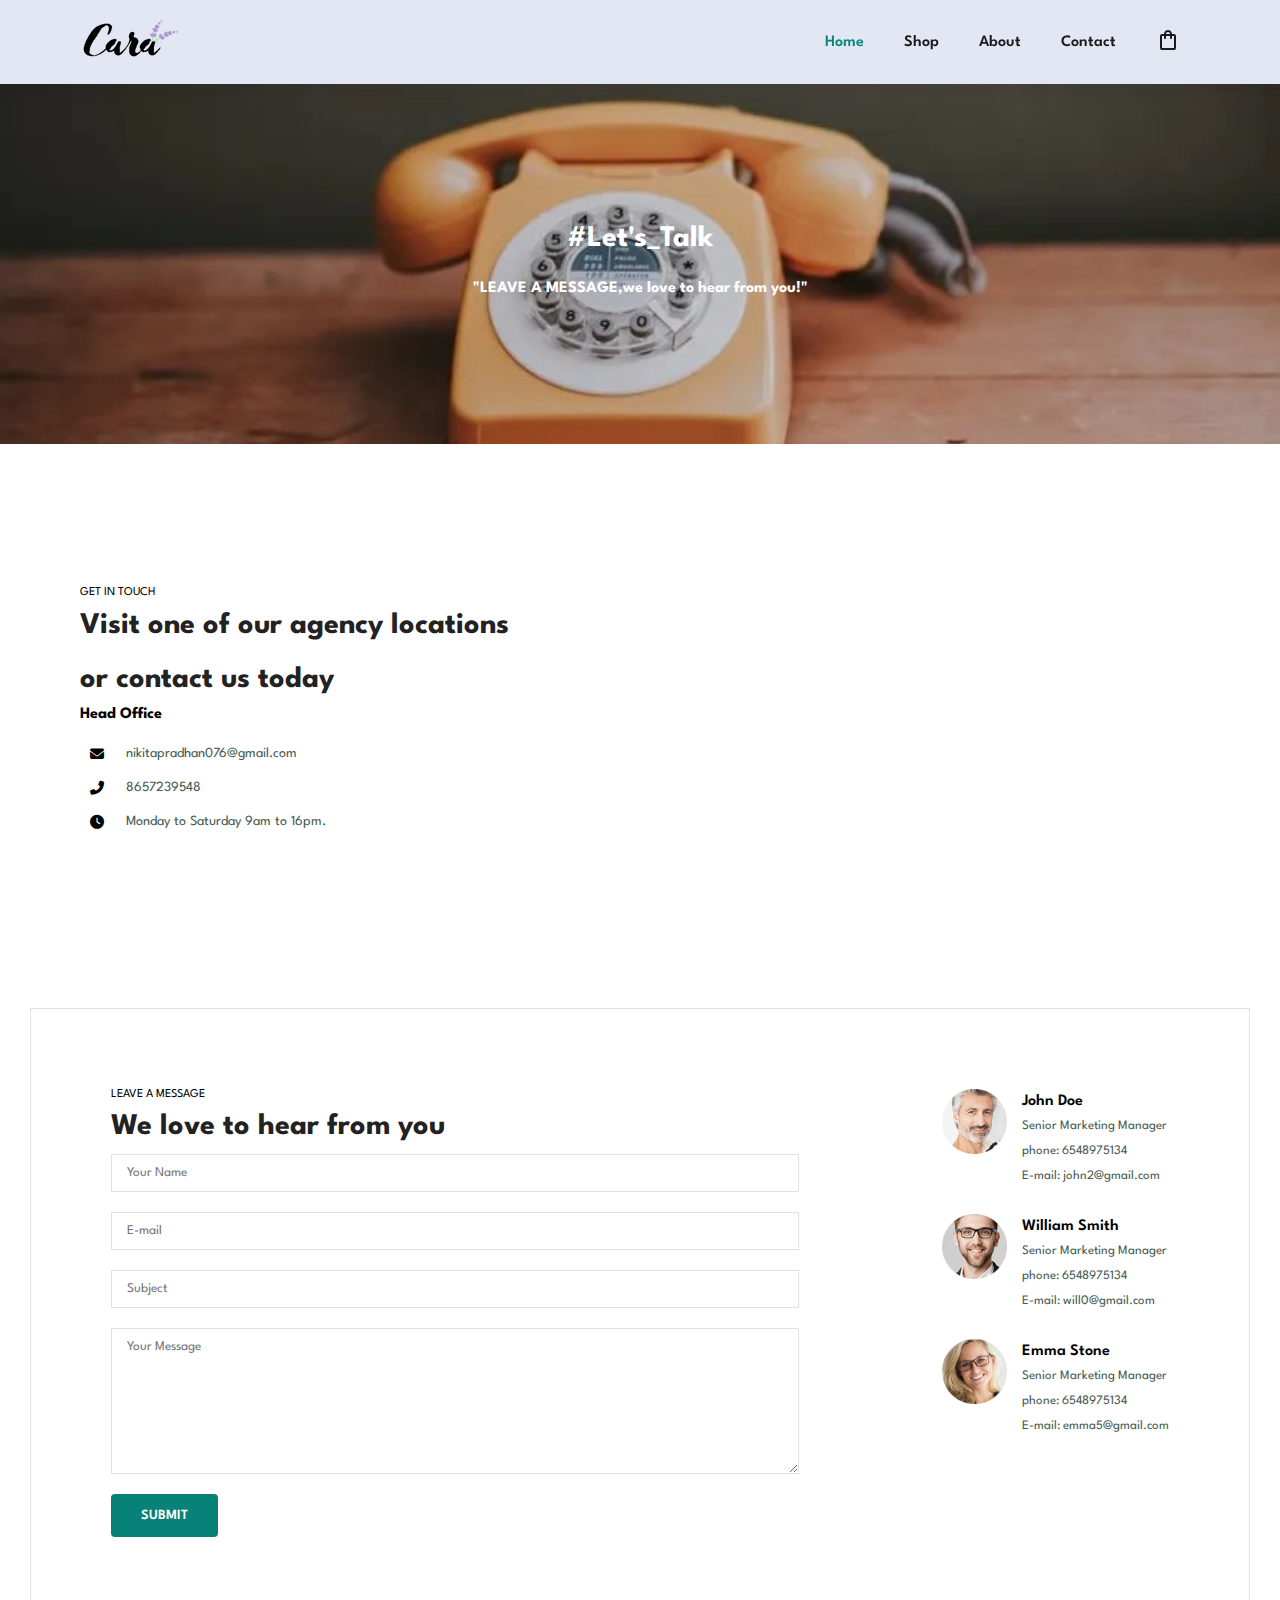
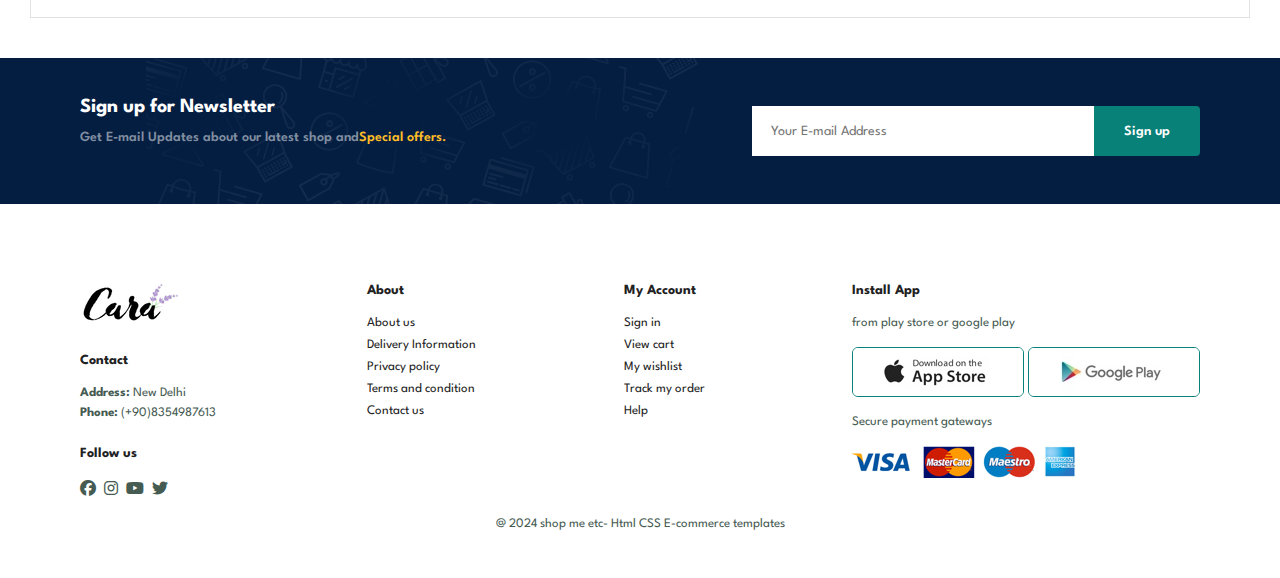
<file: contact.html>
<!DOCTYPE html>
<html lang="en">
<head>
    <meta charset="UTF-8">
    <meta http-equiv="X-UA Compatible" content="IE-Edge">
    <meta name="viewport" content="width=device-width, initial-scale=1.0">
    <title>shop me &#128717;</title>

    
  <!-- Material Icons -->
  <link href="https://fonts.googleapis.com/icon?family=Material+Icons" rel="stylesheet">
  <link href="https://fonts.googleapis.com/icon?family=Material+Icons+Round" rel="stylesheet">
  <link href="https://fonts.googleapis.com/css2?family=Material+Symbols+Rounded:opsz,wght,FILL,GRAD@48,400,0,0" rel="stylesheet" />
  <link href="https://fonts.googleapis.com/css2?family=Material+Symbols+Outlined:opsz,wght,FILL,GRAD@48,400,0,0" rel="stylesheet" />  
  <link rel="stylesheet" href="style.css">
  <link rel="stylesheet" href="https://cdnjs.cloudflare.com/ajax/libs/font-awesome/6.5.2/css/all.min.css" />
  <link rel="stylesheet" href="https://fonts.googleapis.com/icon?family=Material+Icons">

</head>
<body>
  <section id="header">
    <a href="#"><img src="img/logo.png"></a>  
    <div> 
      <ul id="navbar">
        <li><a  class="active"href="index.html">Home</a></li>
        <li><a href="shop.html">Shop</a></li>
        <li><a href="about.html">About</a></li>
        <li><a href="contact.html">Contact</a></li>
        <li id="lg-bag"><a href="cart.html"><span class="material-symbols-outlined">shopping_bag</span></a></li>
        <a href="#" id="close"><i class="fas fa-times"></i></a>
      </ul> 
       
    </div>
    <div id="mobile">
      <a href="cart.html"><span class="material-symbols-outlined">shopping_bag</span></a>
      <i id="bar" class="fas fa-outdent"></i>
    </div>
</section>
    
   <section id="page-header-contact" class="contact-header">
 
    <h2>#Let's_Talk</h2>
    
    <p>"LEAVE A MESSAGE,we love to hear from you!"</p>
    
   </section>

   <section id="contact-details" class="section-p1">
     <div class="details">
       <span>GET IN TOUCH</span>
       <h2>Visit one of our agency locations or contact us today</h2>
       <h3>Head Office</h3>
     <div>
      <div class="aaaa">
        <li>
        <i class="fas fa-envelope"></i>
          
        <p>nikitapradhan076@gmail.com</p>
        </li>
        <li>
        <i class="fas fa-phone-alt"></i>
        <p>8657239548</p>
        </li>
        <li>
        <i class="fas fa-clock"></i>
        <p>Monday to Saturday 9am to 16pm.</p>
      </li>
      
      </div>
      </div>
        
    </div> 
    <div class="map">
     <iframe src="https://www.google.com/maps/embed?pb=!1m14!1m12!1m3!1d609.6990512803219!2d85.8627894499427!3d20.31533177443608!2m3!1f0!2f0!3f0!3m2!1i1024!2i768!4f13.1!5e0!3m2!1sen!2sin!4v1714297066777!5m2!1sen!2sin" width="600" height="450" style="border:0;" allowfullscreen="" loading="lazy" referrerpolicy="no-referrer-when-downgrade"></iframe>
    </div>
   </section>

   <section id="form-details">
      <form action="">
        <span>LEAVE A MESSAGE</span>
        <H2>We love to hear from you</H2>
        <input type="text" placeholder="Your Name">
        <input type="text" placeholder="E-mail">
        <input type="text" placeholder="Subject">
        <textarea name="" id="" cols="30" rows="10" placeholder="Your Message"></textarea>
        <button class="normal">SUBMIT</button>
      </form>

      <div class="people">
        <div>
            <img src="img/1.p.png" alt="">
            <p><span>John Doe</span>Senior Marketing Manager<br>phone: 6548975134<br>E-mail: john2@gmail.com</p>
        </div>
        <div>
            <img src="img/2.p.png" alt="">
            <p><span>William Smith</span>Senior Marketing Manager<br>phone: 6548975134<br>E-mail: will0@gmail.com</p>
        </div>
        <div>
            <img src="img/3.p.png" alt="">
            <p><span>Emma Stone</span>Senior Marketing Manager<br>phone: 6548975134<br>E-mail: emma5@gmail.com</p>
        </div>
      </div>
   </section>

   <section id="newsletter" class="section-p1 section-m1">
    <div class="newstext">
      <h4>Sign up for Newsletter</h4>
      <p>Get E-mail Updates about our latest shop and<span>Special offers.</span></p>
    </div>
    <div class="form">
      <input type="text" placeholder="Your E-mail Address">
      <button class="normal">Sign up</button>
    </div>
   </section>

   <footer class="section-p1">
    <div class="col">
      <img class="logo" src="img//logo.png" alt="">
      <h4>Contact</h4>
      <p><strong>Address: </strong>New Delhi</p>
      <p><strong>Phone: </strong>(+90)8354987613</p>
       <div class="follow">
        <h4>Follow us</h4>
        <div class="Icons">
          <!-- <i class="material-icons">facebook</i> -->
           <!-- <i class="material-icons">twitter</i>
             <i class="material-icons">instagram</i>
              <i class="material-icons">pinterest</i>
              <i class="material-icons">Youtube</i> -->
              <i class="fa-brands fa-facebook"></i>
              <i class="fa-brands fa-instagram"></i>
              <i class="fa-brands fa-youtube"></i>
              <i class="fa-brands fa-twitter"></i>
           </div>
        </div> 
    </div>
    <div class="col">
      <h4>About</h4>
      <a href="#">About us</a>
      <a href="#">Delivery Information</a>
      <a href="#">Privacy policy</a>
      <a href="#">Terms and condition</a>
      <a href="#">Contact us</a>
    </div>
    <div class="col">
      <h4>My Account</h4>
      <a href="#">Sign in</a>
      <a href="#">View cart</a>
      <a href="#">My wishlist</a>
      <a href="#">Track my order</a>
      <a href="#">Help</a>
    </div>

    <div class="col install">
      <h4>Install App</h4>
      <p>from play store or google play</p>
      <div class="row">
        <img src="img/app.jpg" alt="">
        <img src="img/play.jpg" alt="">
      </div>
      <p>Secure payment gateways</p>
      <img src="img/pay.png" alt="">
    </div>
    <div class="copyright">
      <p>@ 2024 shop me etc- Html CSS E-commerce templates</p>
    </div>
   </footer>

    <script src="script.js"></script>
</body>
</html>
</file>
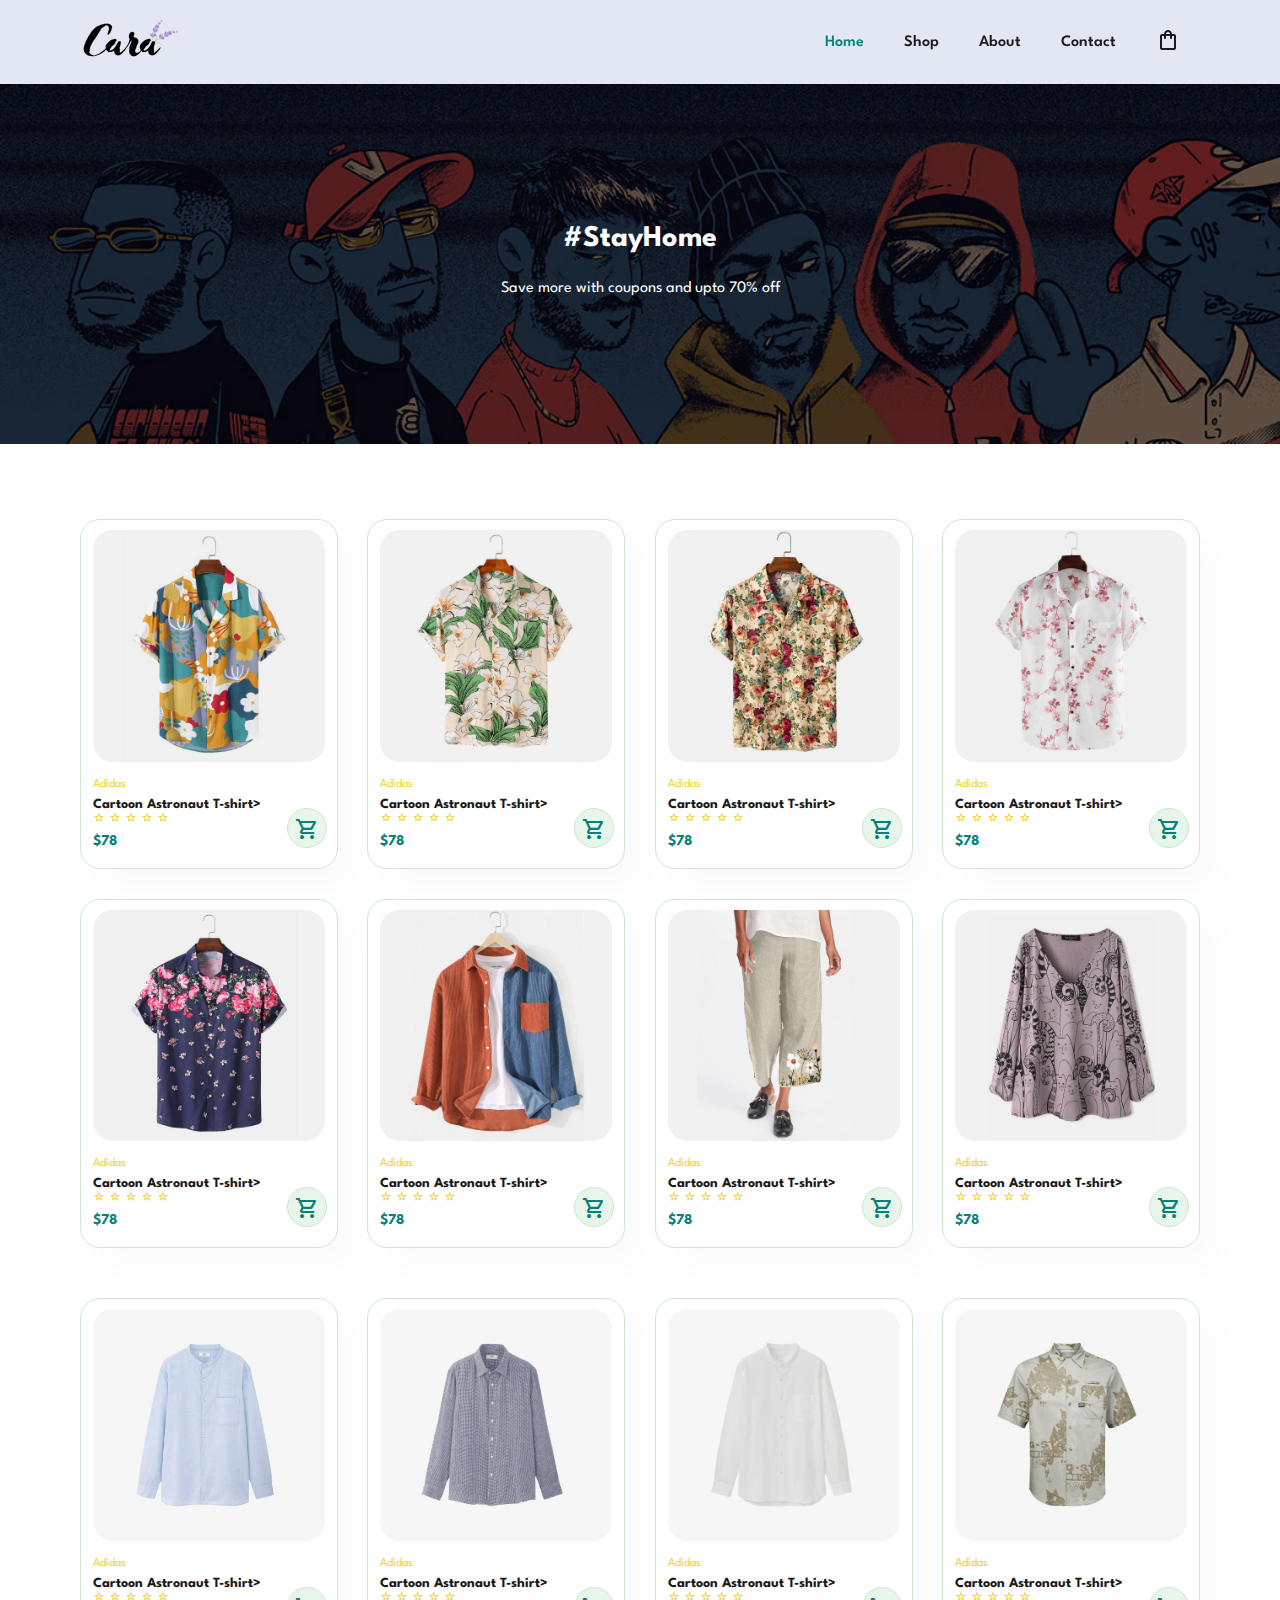
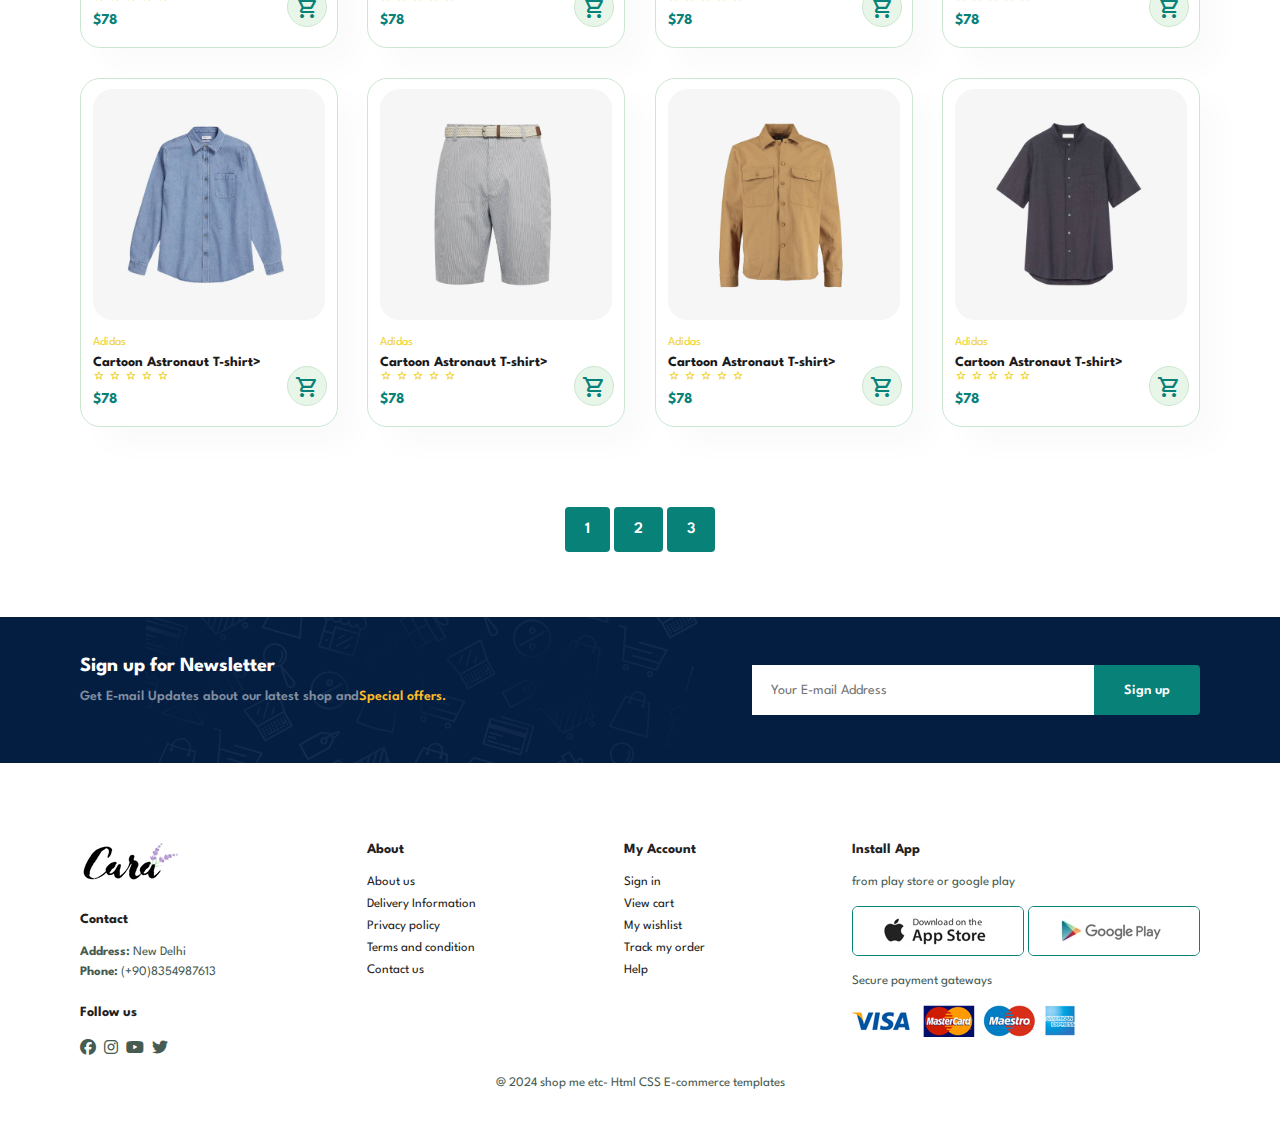
<file: shop.html>
<!DOCTYPE html>
<html lang="en">
<head>
    <meta charset="UTF-8">
    <meta http-equiv="X-UA Compatible" content="IE-Edge">
    <meta name="viewport" content="width=device-width, initial-scale=1.0">
    <title>shop me &#128717;</title>

    
  <!-- Material Icons -->
  <link href="https://fonts.googleapis.com/icon?family=Material+Icons" rel="stylesheet">
  <link href="https://fonts.googleapis.com/icon?family=Material+Icons+Round" rel="stylesheet">
  <link href="https://fonts.googleapis.com/css2?family=Material+Symbols+Rounded:opsz,wght,FILL,GRAD@48,400,0,0" rel="stylesheet" />
  <link href="https://fonts.googleapis.com/css2?family=Material+Symbols+Outlined:opsz,wght,FILL,GRAD@48,400,0,0" rel="stylesheet" />  
  <link rel="stylesheet" href="style.css">
  <link rel="stylesheet" href="https://fonts.googleapis.com/icon?family=Material+Icons">
  <link rel="stylesheet" href="https://cdnjs.cloudflare.com/ajax/libs/font-awesome/6.5.2/css/all.min.css" />

</head>
<body>
  <section id="header">
    <a href="#"><img src="img/logo.png"></a>  
    <div> 
      <ul id="navbar">
        <li><a  class="active"href="index.html">Home</a></li>
        <li><a href="shop.html">Shop</a></li>
        <li><a href="about.html">About</a></li>
        <li><a href="contact.html">Contact</a></li>
        <li id="lg-bag"><a href="cart.html"><span class="material-symbols-outlined">shopping_bag</span></a></li>
        <a href="#" id="close"><i class="fas fa-times"></i></a>
      </ul> 
       
    </div>
    <div id="mobile">
      <a href="cart.html"><span class="material-symbols-outlined">shopping_bag</span></a>
      <i id="bar" class="fas fa-outdent"></i>
    </div>
</section>
    
   <section id="page-header">
 
    <h2>#StayHome</h2>
    
    <p>Save more with coupons and upto 70% off</p>
    
   </section>

   <section id="product1" class="section-p1">
    
    <!-- <div class="pro-container">
      <div class="pro" onclick="window.location.href='sproduct.html';">
        <img src="img/f1.jpg" alt="">
        <div class="des">
          <span>Adidas</span>
          <h5>Cartoon Astronaut T-shirt></h5>
          <div class="star">
          <a href="i"><span class="material-symbols-outlined">star</span></a>
            <a href="i"><span class="material-symbols-outlined">star</span></a>
            <a href="i"><span class="material-symbols-outlined">star</span></a>
            <a href="i"><span class="material-symbols-outlined">star</span></a>
            <a href="i"><span class="material-symbols-outlined">star</span></a>
                  </div>           
          <h4>$78</h4>
          <a href="#"><i class="material-symbols-outlined cart">shopping_cart</i></a>
        </div>
        <div class="pro">
          <img src="img/f2.jpg" alt="">
          <div class="des">
            <span>Adidas</span>
            <h5>Cartoon Astronaut T-shirt></h5>
            <div class="star">
            <a href="i"><span class="material-symbols-outlined">star</span></a>
              <a href="i"><span class="material-symbols-outlined">star</span></a>
              <a href="i"><span class="material-symbols-outlined">star</span></a>
              <a href="i"><span class="material-symbols-outlined">star</span></a>
              <a href="i"><span class="material-symbols-outlined">star</span></a>
                    </div>           
            <h4>$78</h4>
            <a href="#"><i class="material-symbols-outlined cart">shopping_cart</i></a>
          </div>
          <div class="pro">
            <img src="img/f3.jpg" alt="">
            <div class="des">
              <span>Adidas</span>
              <h5>Cartoon Astronaut T-shirt></h5>
              <div class="star">
              <a href="i"><span class="material-symbols-outlined">star</span></a>
                <a href="i"><span class="material-symbols-outlined">star</span></a>
                <a href="i"><span class="material-symbols-outlined">star</span></a>
                <a href="i"><span class="material-symbols-outlined">star</span></a>
                <a href="i"><span class="material-symbols-outlined">star</span></a>
                      </div>           
              <h4>$78</h4>
              <a href="#"><i class="material-symbols-outlined cart">shopping_cart</i></a>
            </div>
            <div class="pro">
              <img src="img/f4.jpg" alt="">
              <div class="des">
                <span>Adidas</span>
                <h5>Cartoon Astronaut T-shirt></h5>
                <div class="star">
                <a href="i"><span class="material-symbols-outlined">star</span></a>
                  <a href="i"><span class="material-symbols-outlined">star</span></a>
                  <a href="i"><span class="material-symbols-outlined">star</span></a>
                  <a href="i"><span class="material-symbols-outlined">star</span></a>
                  <a href="i"><span class="material-symbols-outlined">star</span></a>
                        </div>           
                <h4>$78</h4>
                <a href="#"><i class="material-symbols-outlined cart">shopping_cart</i></a>
              </div>
              <div class="pro">
                <img src="img/f5.jpg" alt="">
                <div class="des">
                  <span>Adidas</span>
                  <h5>Cartoon Astronaut T-shirt></h5>
                  <div class="star">
                  <a href="i"><span class="material-symbols-outlined">star</span></a>
                    <a href="i"><span class="material-symbols-outlined">star</span></a>
                    <a href="i"><span class="material-symbols-outlined">star</span></a>
                    <a href="i"><span class="material-symbols-outlined">star</span></a>
                    <a href="i"><span class="material-symbols-outlined">star</span></a>
                          </div>           
                  <h4>$78</h4>
                  <a href="#"><i class="material-symbols-outlined cart">shopping_cart</i></a>
                </div>
                <div class="pro">
                  <img src="img/f6.jpg" alt="">
                  <div class="des">
                    <span>Adidas</span>
                    <h5>Cartoon Astronaut T-shirt></h5>
                    <div class="star">
                    <a href="i"><span class="material-symbols-outlined">star</span></a>
                      <a href="i"><span class="material-symbols-outlined">star</span></a>
                      <a href="i"><span class="material-symbols-outlined">star</span></a>
                      <a href="i"><span class="material-symbols-outlined">star</span></a>
                      <a href="i"><span class="material-symbols-outlined">star</span></a>
                            </div>           
                    <h4>$78</h4>
                    <a href="#"><i class="material-symbols-outlined cart">shopping_cart</i></a>
                  </div>
                  <div class="pro">
                    <img src="img/f7.jpg" alt="">
                    <div class="des">
                      <span>Adidas</span>
                      <h5>Cartoon Astronaut T-shirt></h5>
                      <div class="star">
                      <a href="i"><span class="material-symbols-outlined">star</span></a>
                        <a href="i"><span class="material-symbols-outlined">star</span></a>
                        <a href="i"><span class="material-symbols-outlined">star</span></a>
                        <a href="i"><span class="material-symbols-outlined">star</span></a>
                        <a href="i"><span class="material-symbols-outlined">star</span></a>
                              </div>           
                      <h4>$78</h4>
                      <a href="#"><i class="material-symbols-outlined cart">shopping_cart</i></a>
                    </div>
                    <div class="pro">
                      <img src="img/f8.jpg" alt="">
                      <div class="des">
                        <span>Adidas</span>
                        <h5>Cartoon Astronaut T-shirt></h5>
                        <div class="star">
                        <a href="i"><span class="material-symbols-outlined">star</span></a>
                          <a href="i"><span class="material-symbols-outlined">star</span></a>
                          <a href="i"><span class="material-symbols-outlined">star</span></a>
                          <a href="i"><span class="material-symbols-outlined">star</span></a>
                          <a href="i"><span class="material-symbols-outlined">star</span></a>
                                </div>           
                        <h4>$78</h4>
                        <a href="#"><i class="material-symbols-outlined cart">shopping_cart</i></a>
                      </div>
      </div> -->
      <div class="pro-container">
        <div class="pro" onclick="window.location.href='sproduct.html';">
          <img src="img/f1.jpg" alt="">
          <div class="des">
            <span>Adidas</span>
            <h5>Cartoon Astronaut T-shirt></h5>
                <div class="star">
                <a href="i"><span class="material-symbols-outlined">star</span></a>
                  <a href="i"><span class="material-symbols-outlined">star</span></a>
                  <a href="i"><span class="material-symbols-outlined">star</span></a>
                  <a href="i"><span class="material-symbols-outlined">star</span></a>
                  <a href="i"><span class="material-symbols-outlined">star</span></a>
                        </div>           
              <h4>$78</h4>
              <a href="#"><i class="material-symbols-outlined cart">shopping_cart</i></a>
            </div>
         </div>
         <div class="pro" onclick="window.location.href='sproduct.html';">
          <img src="img/f2.jpg" alt="">
          <div class="des">
            <span>Adidas</span>
            <h5>Cartoon Astronaut T-shirt></h5>
                <div class="star">
                <a href="i"><span class="material-symbols-outlined">star</span></a>
                  <a href="i"><span class="material-symbols-outlined">star</span></a>
                  <a href="i"><span class="material-symbols-outlined">star</span></a>
                  <a href="i"><span class="material-symbols-outlined">star</span></a>
                  <a href="i"><span class="material-symbols-outlined">star</span></a>
                        </div>           
              <h4>$78</h4>
              <a href="#"><i class="material-symbols-outlined cart">shopping_cart</i></a>
            </div>
         </div>
         <div class="pro" onclick="window.location.href='sproduct.html';">
          <img src="img/f3.jpg" alt="">
          <div class="des">
            <span>Adidas</span>
            <h5>Cartoon Astronaut T-shirt></h5>
                <div class="star">
                <a href="i"><span class="material-symbols-outlined">star</span></a>
                  <a href="i"><span class="material-symbols-outlined">star</span></a>
                  <a href="i"><span class="material-symbols-outlined">star</span></a>
                  <a href="i"><span class="material-symbols-outlined">star</span></a>
                  <a href="i"><span class="material-symbols-outlined">star</span></a>
                        </div>           
              <h4>$78</h4>
              <a href="#"><i class="material-symbols-outlined cart">shopping_cart</i></a>
            </div>
         </div>
         <div class="pro" onclick="window.location.href='sproduct.html';">
          <img src="img/f4.jpg" alt="">
          <div class="des">
            <span>Adidas</span>
            <h5>Cartoon Astronaut T-shirt></h5>
                <div class="star">
                <a href="i"><span class="material-symbols-outlined">star</span></a>
                  <a href="i"><span class="material-symbols-outlined">star</span></a>
                  <a href="i"><span class="material-symbols-outlined">star</span></a>
                  <a href="i"><span class="material-symbols-outlined">star</span></a>
                  <a href="i"><span class="material-symbols-outlined">star</span></a>
                        </div>           
              <h4>$78</h4>
              <a href="#"><i class="material-symbols-outlined cart">shopping_cart</i></a>
            </div>
         </div>
         <div class="pro" onclick="window.location.href='sproduct.html';">
          <img src="img/f5.jpg" alt="">
          <div class="des">
            <span>Adidas</span>
            <h5>Cartoon Astronaut T-shirt></h5>
                <div class="star">
                <a href="i"><span class="material-symbols-outlined">star</span></a>
                  <a href="i"><span class="material-symbols-outlined">star</span></a>
                  <a href="i"><span class="material-symbols-outlined">star</span></a>
                  <a href="i"><span class="material-symbols-outlined">star</span></a>
                  <a href="i"><span class="material-symbols-outlined">star</span></a>
                        </div>           
              <h4>$78</h4>
              <a href="#"><i class="material-symbols-outlined cart">shopping_cart</i></a>
            </div>
         </div>
         <div class="pro" onclick="window.location.href='sproduct.html';">
          <img src="img/f6.jpg" alt="">
          <div class="des">
            <span>Adidas</span>
            <h5>Cartoon Astronaut T-shirt></h5>
                <div class="star">
                <a href="i"><span class="material-symbols-outlined">star</span></a>
                  <a href="i"><span class="material-symbols-outlined">star</span></a>
                  <a href="i"><span class="material-symbols-outlined">star</span></a>
                  <a href="i"><span class="material-symbols-outlined">star</span></a>
                  <a href="i"><span class="material-symbols-outlined">star</span></a>
                        </div>           
              <h4>$78</h4>
              <a href="#"><i class="material-symbols-outlined cart">shopping_cart</i></a>
            </div>
         </div>
         <div class="pro" onclick="window.location.href='sproduct.html';">
          <img src="img/f7.jpg" alt="">
          <div class="des">
            <span>Adidas</span>
            <h5>Cartoon Astronaut T-shirt></h5>
                <div class="star">
                <a href="i"><span class="material-symbols-outlined">star</span></a>
                  <a href="i"><span class="material-symbols-outlined">star</span></a>
                  <a href="i"><span class="material-symbols-outlined">star</span></a>
                  <a href="i"><span class="material-symbols-outlined">star</span></a>
                  <a href="i"><span class="material-symbols-outlined">star</span></a>
                        </div>           
              <h4>$78</h4>
              <a href="#"><i class="material-symbols-outlined cart">shopping_cart</i></a>
            </div>
         </div>
         <div class="pro" onclick="window.location.href='sproduct.html';">
          <img src="img/f8.jpg" alt="">
          <div class="des">
            <span>Adidas</span>
            <h5>Cartoon Astronaut T-shirt></h5>
                <div class="star">
                <a href="i"><span class="material-symbols-outlined">star</span></a>
                  <a href="i"><span class="material-symbols-outlined">star</span></a>
                  <a href="i"><span class="material-symbols-outlined">star</span></a>
                  <a href="i"><span class="material-symbols-outlined">star</span></a>
                  <a href="i"><span class="material-symbols-outlined">star</span></a>
                        </div>           
              <h4>$78</h4>
              <a href="#"><i class="material-symbols-outlined cart">shopping_cart</i></a>
            </div>
         </div>
        </div>
   
      <div class="pro-container">
      <div class="pro" onclick="window.location.href='sproduct.html';">
        <img src="img/n1.jpg" alt="">
        <div class="des">
          <span>Adidas</span>
          <h5>Cartoon Astronaut T-shirt></h5>
              <div class="star">
              <a href="i"><span class="material-symbols-outlined">star</span></a>
                <a href="i"><span class="material-symbols-outlined">star</span></a>
                <a href="i"><span class="material-symbols-outlined">star</span></a>
                <a href="i"><span class="material-symbols-outlined">star</span></a>
                <a href="i"><span class="material-symbols-outlined">star</span></a>
                      </div>           
            <h4>$78</h4>
            <a href="#"><i class="material-symbols-outlined cart">shopping_cart</i></a>
          </div>
       </div>
       <div class="pro" onclick="window.location.href='sproduct.html';">
        <img src="img/n2.jpg" alt="">
        <div class="des">
          <span>Adidas</span>
          <h5>Cartoon Astronaut T-shirt></h5>
              <div class="star">
              <a href="i"><span class="material-symbols-outlined">star</span></a>
                <a href="i"><span class="material-symbols-outlined">star</span></a>
                <a href="i"><span class="material-symbols-outlined">star</span></a>
                <a href="i"><span class="material-symbols-outlined">star</span></a>
                <a href="i"><span class="material-symbols-outlined">star</span></a>
                      </div>           
            <h4>$78</h4>
            <a href="#"><i class="material-symbols-outlined cart">shopping_cart</i></a>
          </div>
       </div>
       <div class="pro" onclick="window.location.href='sproduct.html';">
        <img src="img/n3.jpg" alt="">
        <div class="des">
          <span>Adidas</span>
          <h5>Cartoon Astronaut T-shirt></h5>
              <div class="star">
              <a href="i"><span class="material-symbols-outlined">star</span></a>
                <a href="i"><span class="material-symbols-outlined">star</span></a>
                <a href="i"><span class="material-symbols-outlined">star</span></a>
                <a href="i"><span class="material-symbols-outlined">star</span></a>
                <a href="i"><span class="material-symbols-outlined">star</span></a>
                      </div>           
            <h4>$78</h4>
            <a href="#"><i class="material-symbols-outlined cart">shopping_cart</i></a>
          </div>
       </div>
       <div class="pro" onclick="window.location.href='sproduct.html';">
        <img src="img/n4.jpg" alt="">
        <div class="des">
          <span>Adidas</span>
          <h5>Cartoon Astronaut T-shirt></h5>
              <div class="star">
              <a href="i"><span class="material-symbols-outlined">star</span></a>
                <a href="i"><span class="material-symbols-outlined">star</span></a>
                <a href="i"><span class="material-symbols-outlined">star</span></a>
                <a href="i"><span class="material-symbols-outlined">star</span></a>
                <a href="i"><span class="material-symbols-outlined">star</span></a>
                      </div>           
            <h4>$78</h4>
            <a href="#"><i class="material-symbols-outlined cart">shopping_cart</i></a>
          </div>
       </div>
       <div class="pro" onclick="window.location.href='sproduct.html';">
        <img src="img/n5.jpg" alt="">
        <div class="des">
          <span>Adidas</span>
          <h5>Cartoon Astronaut T-shirt></h5>
              <div class="star">
              <a href="i"><span class="material-symbols-outlined">star</span></a>
                <a href="i"><span class="material-symbols-outlined">star</span></a>
                <a href="i"><span class="material-symbols-outlined">star</span></a>
                <a href="i"><span class="material-symbols-outlined">star</span></a>
                <a href="i"><span class="material-symbols-outlined">star</span></a>
                      </div>           
            <h4>$78</h4>
            <a href="#"><i class="material-symbols-outlined cart">shopping_cart</i></a>
          </div>
       </div>
       <div class="pro" onclick="window.location.href='sproduct.html';">
        <img src="img/n6.jpg" alt="">
        <div class="des">
          <span>Adidas</span>
          <h5>Cartoon Astronaut T-shirt></h5>
              <div class="star">
              <a href="i"><span class="material-symbols-outlined">star</span></a>
                <a href="i"><span class="material-symbols-outlined">star</span></a>
                <a href="i"><span class="material-symbols-outlined">star</span></a>
                <a href="i"><span class="material-symbols-outlined">star</span></a>
                <a href="i"><span class="material-symbols-outlined">star</span></a>
                      </div>           
            <h4>$78</h4>
            <a href="#"><i class="material-symbols-outlined cart">shopping_cart</i></a>
          </div>
       </div>
       <div class="pro" onclick="window.location.href='sproduct.html';">
        <img src="img/n7.jpg" alt="">
        <div class="des">
          <span>Adidas</span>
          <h5>Cartoon Astronaut T-shirt></h5>
              <div class="star">
              <a href="i"><span class="material-symbols-outlined">star</span></a>
                <a href="i"><span class="material-symbols-outlined">star</span></a>
                <a href="i"><span class="material-symbols-outlined">star</span></a>
                <a href="i"><span class="material-symbols-outlined">star</span></a>
                <a href="i"><span class="material-symbols-outlined">star</span></a>
                      </div>           
            <h4>$78</h4>
            <a href="#"><i class="material-symbols-outlined cart">shopping_cart</i></a>
          </div>
       </div>
       <div class="pro" onclick="window.location.href='sproduct.html';">
        <img src="img/n8.jpg" alt="">
        <div class="des">
          <span>Adidas</span>
          <h5>Cartoon Astronaut T-shirt></h5>
              <div class="star">
              <a href="i"><span class="material-symbols-outlined">star</span></a>
                <a href="i"><span class="material-symbols-outlined">star</span></a>
                <a href="i"><span class="material-symbols-outlined">star</span></a>
                <a href="i"><span class="material-symbols-outlined">star</span></a>
                <a href="i"><span class="material-symbols-outlined">star</span></a>
                      </div>           
            <h4>$78</h4>
            <a href="#"><i class="material-symbols-outlined cart">shopping_cart</i></a>
          </div>
       </div>
      </div> 
      
    
    
    </section>

    <section id="pagination" class="section-p1">
        <a href="#">1</a>
        <a href="#">2</a>
        <a href="#">3</a>
    </section>

   <section id="newsletter" class="section-p1 section-m1">
    <div class="newstext">
      <h4>Sign up for Newsletter</h4>
      <p>Get E-mail Updates about our latest shop and<span>Special offers.</span></p>
    </div>
    <div class="form">
      <input type="text" placeholder="Your E-mail Address">
      <button class="normal">Sign up</button>
    </div>
   </section>

   <footer class="section-p1">
    <div class="col">
      <img class="logo" src="img//logo.png" alt="">
      <h4>Contact</h4>
      <p><strong>Address: </strong>New Delhi</p>
      <p><strong>Phone: </strong>(+90)8354987613</p>
       <div class="follow">
        <h4>Follow us</h4>
        <div class="Icons">
          <!-- <i class="material-icons">facebook</i> -->
           <!-- <i class="material-icons">twitter</i>
             <i class="material-icons">instagram</i>
              <i class="material-icons">pinterest</i>
              <i class="material-icons">Youtube</i> -->
              <i class="fa-brands fa-facebook"></i>
              <i class="fa-brands fa-instagram"></i>
              <i class="fa-brands fa-youtube"></i>
              <i class="fa-brands fa-twitter"></i>
           </div>
        </div> 
    </div>
    <div class="col">
      <h4>About</h4>
      <a href="#">About us</a>
      <a href="#">Delivery Information</a>
      <a href="#">Privacy policy</a>
      <a href="#">Terms and condition</a>
      <a href="#">Contact us</a>
    </div>
    <div class="col">
      <h4>My Account</h4>
      <a href="#">Sign in</a>
      <a href="#">View cart</a>
      <a href="#">My wishlist</a>
      <a href="#">Track my order</a>
      <a href="#">Help</a>
    </div>

    <div class="col install">
      <h4>Install App</h4>
      <p>from play store or google play</p>
      <div class="row">
        <img src="img/app.jpg" alt="">
        <img src="img/play.jpg" alt="">
      </div>
      <p>Secure payment gateways</p>
      <img src="img/pay.png" alt="">
    </div>
    <div class="copyright">
      <p>@ 2024 shop me etc- Html CSS E-commerce templates</p>
    </div>
   </footer>

    <script src="script.js"></script>
</body>
</html>
</file>
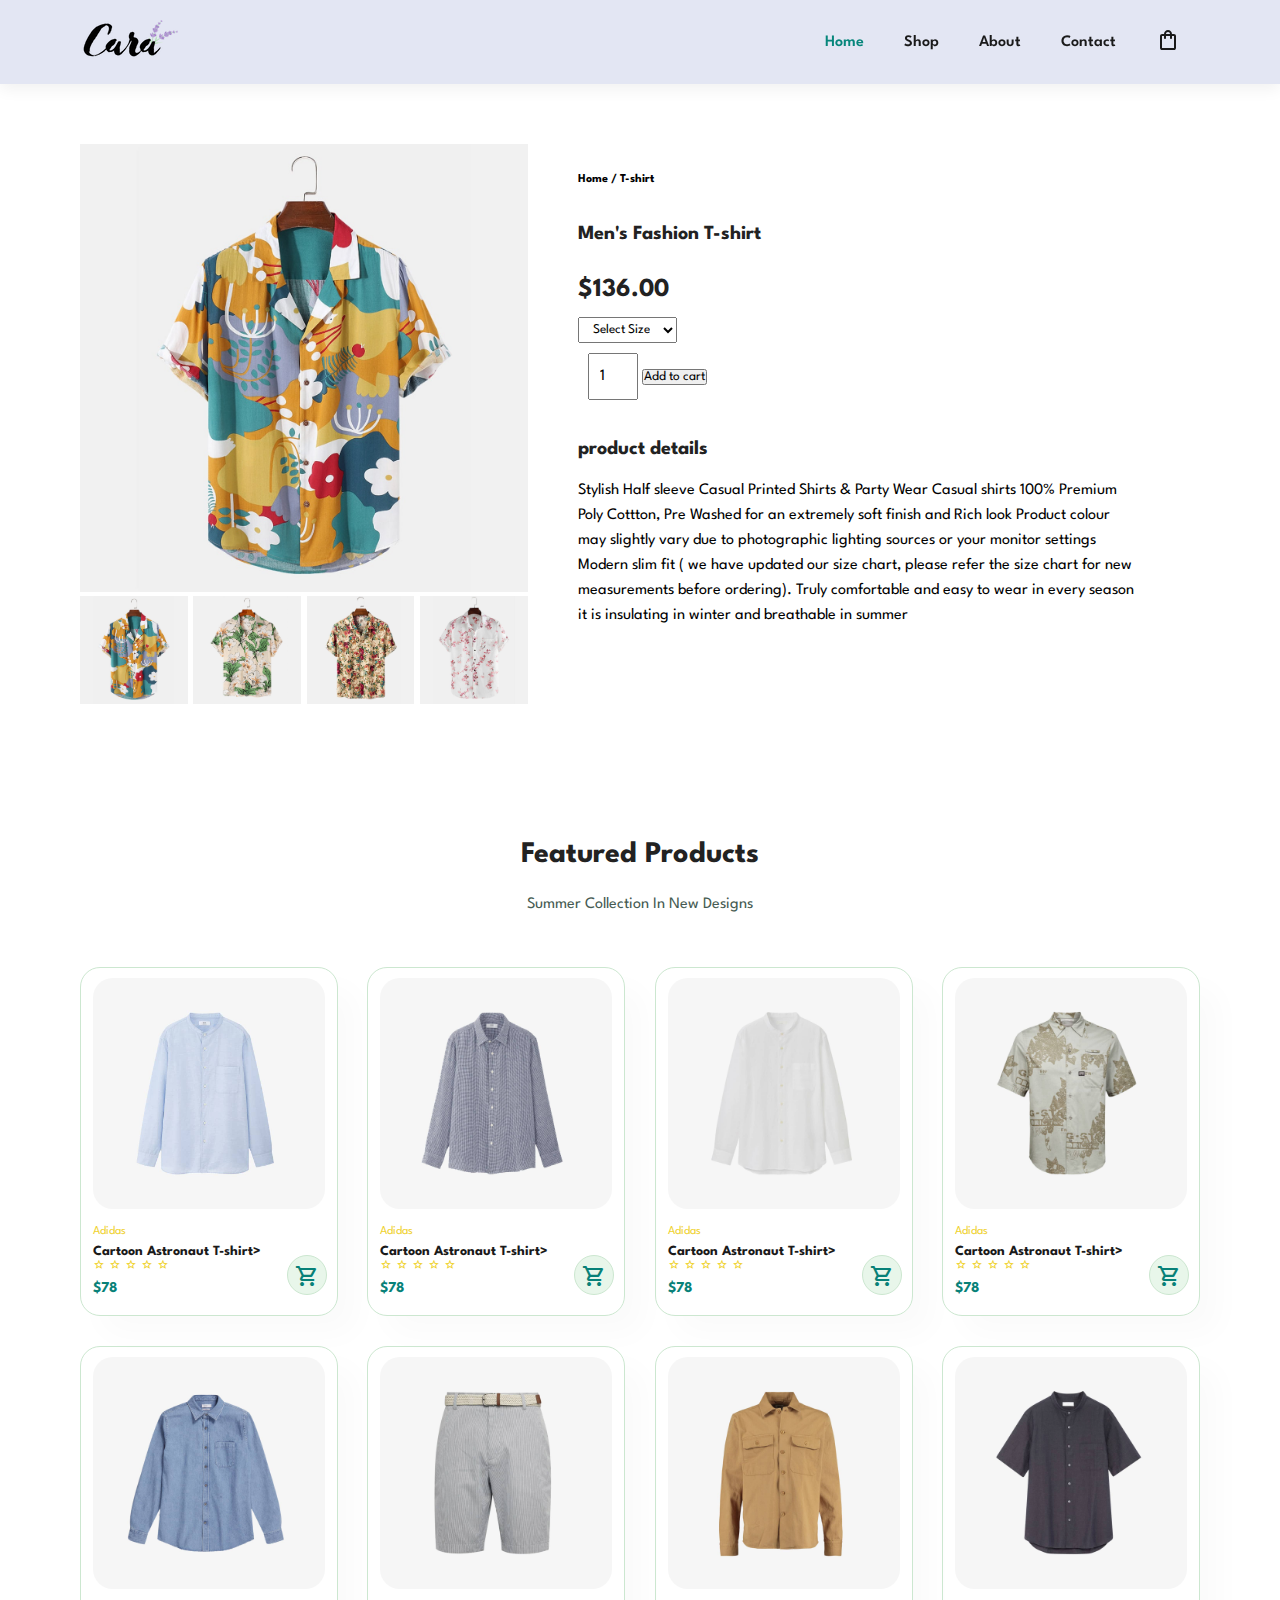
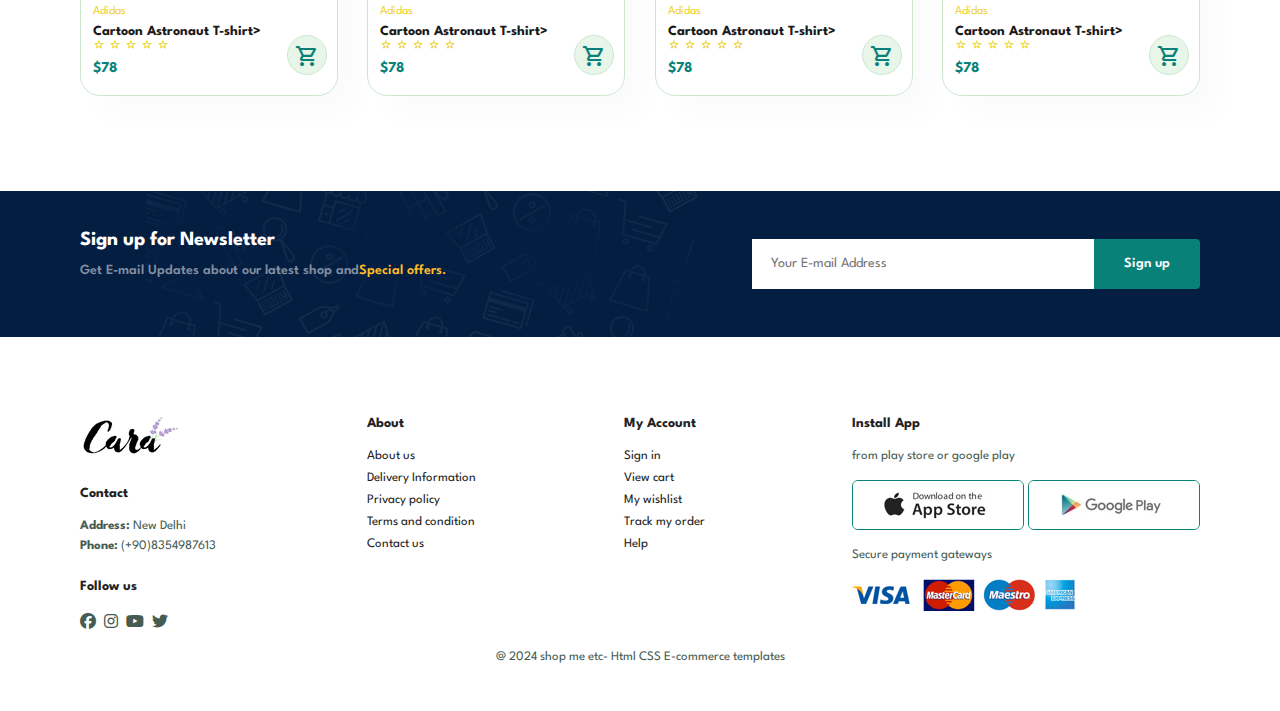
<file: sproduct.html>
<!DOCTYPE html>
<html lang="en">
<head>
    <meta charset="UTF-8">
    <meta http-equiv="X-UA Compatible" content="IE-Edge">
    <meta name="viewport" content="width=device-width, initial-scale=1.0">
    <title>shop me &#128717;</title>

    
  <!-- Material Icons -->
  <link href="https://fonts.googleapis.com/icon?family=Material+Icons" rel="stylesheet">
  <link href="https://fonts.googleapis.com/icon?family=Material+Icons+Round" rel="stylesheet">
  <link href="https://fonts.googleapis.com/css2?family=Material+Symbols+Rounded:opsz,wght,FILL,GRAD@48,400,0,0" rel="stylesheet" />
  <link href="https://fonts.googleapis.com/css2?family=Material+Symbols+Outlined:opsz,wght,FILL,GRAD@48,400,0,0" rel="stylesheet" />  
  <link rel="stylesheet" href="style.css">
  <link rel="stylesheet" href="https://fonts.googleapis.com/icon?family=Material+Icons">
  <link rel="stylesheet" href="https://cdnjs.cloudflare.com/ajax/libs/font-awesome/6.5.2/css/all.min.css" />

</head>
<body>
  <section id="header">
    <a href="#"><img src="img/logo.png"></a>  
    <div> 
      <ul id="navbar">
        <li><a  class="active"href="index.html">Home</a></li>
        <li><a href="shop.html">Shop</a></li>
        <li><a href="about.html">About</a></li>
        <li><a href="contact.html">Contact</a></li>
        <li id="lg-bag"><a href="cart.html"><span class="material-symbols-outlined">shopping_bag</span></a></li>
        <a href="#" id="close"><i class="fas fa-times"></i></a>
      </ul> 
       
    </div>
    <div id="mobile">
      <a href="cart.html"><span class="material-symbols-outlined">shopping_bag</span></a>
      <i id="bar" class="fas fa-outdent"></i>
    </div>
</section>

    <section id="prodetails" class="section-p1 section-m1">
        <div class="single-pro-img">
            <img src="img/f1.jpg" width="100%" id="MainImg" alt="">
          
        <div class="small-image-group" >
            <div class="small-image-col">
                <img src="img/f1.jpg" width="100%" class="small-img" alt="">
            </div>
            <div class="small-image-col">
                <img src="img/f2.jpg" width="100%" class="small-img" alt="">
            </div>
            <div class="small-image-col">
                <img src="img/f3.jpg" width="100%" class="small-img" alt="">
            </div>
            <div class="small-image-col">
                <img src="img/f4.jpg" width="100%" class="small-img" alt="">
            </div>    
        </div> 
        </div>
        <div class="single-pro-details">
            <h6>Home / T-shirt</h6>
            <h4>Men's Fashion T-shirt</h4>
            <h2>$136.00</h2>
            <select>
                <option>Select Size</option>
                <option>XL</option>
                <option>XXL</option>
                <option>Small</option>
                <option>Large</option>
            </select>
            <input type="number" value="1">
            <button>Add to cart</button>
            <h4>product details</h4>
            <span>Stylish Half sleeve Casual Printed Shirts & Party Wear Casual shirts 
                100% Premium Poly Cottton, Pre Washed for an extremely soft finish and Rich look
                Product colour may slightly vary due to photographic lighting sources or your monitor settings
                Modern slim fit ( we have updated our size chart, please refer the size chart for new measurements before ordering).
                Truly comfortable and easy to wear in every season it is insulating in winter and breathable in summer</span>
        </div>   
    </section>

    <!-- <section id="product1" class="section-p1">

        <h2>Featured Products</h2>
        <p>Summer Collection In New Designs</p>
        <div class="pro-container">
          <div class="pro">
            <img src="img/n1.jpg" alt="">
            <div class="des">
              <span>Adidas</span>
              <h5>Cartoon Astronaut T-shirt></h5>
              <div class="star">
              <a href="i"><span class="material-symbols-outlined">star</span></a>
                <a href="i"><span class="material-symbols-outlined">star</span></a>
                <a href="i"><span class="material-symbols-outlined">star</span></a>
                <a href="i"><span class="material-symbols-outlined">star</span></a>
                <a href="i"><span class="material-symbols-outlined">star</span></a>
                      </div>           
              <h4>$78</h4>
              <a href="#"><i class="material-symbols-outlined cart">shopping_cart</i></a>
            </div>
            <div class="pro">
              <img src="img/n2.jpg" alt="">
              <div class="des">
                <span>Adidas</span>
                <h5>Cartoon Astronaut T-shirt></h5>
                <div class="star">
                <a href="i"><span class="material-symbols-outlined">star</span></a>
                  <a href="i"><span class="material-symbols-outlined">star</span></a>
                  <a href="i"><span class="material-symbols-outlined">star</span></a>
                  <a href="i"><span class="material-symbols-outlined">star</span></a>
                  <a href="i"><span class="material-symbols-outlined">star</span></a>
                        </div>           
                <h4>$78</h4>
                <a href="#"><i class="material-symbols-outlined cart">shopping_cart</i></a>
              </div>
              <div class="pro">
                <img src="img/n3.jpg" alt="">
                <div class="des">
                  <span>Adidas</span>
                  <h5>Cartoon Astronaut T-shirt></h5>
                  <div class="star">
                  <a href="i"><span class="material-symbols-outlined">star</span></a>
                    <a href="i"><span class="material-symbols-outlined">star</span></a>
                    <a href="i"><span class="material-symbols-outlined">star</span></a>
                    <a href="i"><span class="material-symbols-outlined">star</span></a>
                    <a href="i"><span class="material-symbols-outlined">star</span></a>
                          </div>           
                  <h4>$78</h4>
                  <a href="#"><i class="material-symbols-outlined cart">shopping_cart</i></a>
                </div>
                <div class="pro">
                  <img src="img/n4.jpg" alt="">
                  <div class="des">
                    <span>Adidas</span>
                    <h5>Cartoon Astronaut T-shirt></h5>
                    <div class="star">
                    <a href="i"><span class="material-symbols-outlined">star</span></a>
                      <a href="i"><span class="material-symbols-outlined">star</span></a>
                      <a href="i"><span class="material-symbols-outlined">star</span></a>
                      <a href="i"><span class="material-symbols-outlined">star</span></a>
                      <a href="i"><span class="material-symbols-outlined">star</span></a>
                            </div>           
                    <h4>$78</h4>
                    <a href="#"><i class="material-symbols-outlined cart">shopping_cart</i></a>
                  </div>
                </div>
        </div>
       </section> -->
       <section id="product1" class="section-p1">
        <h2>Featured Products</h2>
        <p>Summer Collection In New Designs</p>
        <div class="pro-container">
          <div class="pro">
            <img src="img/n1.jpg" alt="">
            <div class="des">
              <span>Adidas</span>
              <h5>Cartoon Astronaut T-shirt></h5>
                  <div class="star">
                  <a href="i"><span class="material-symbols-outlined">star</span></a>
                    <a href="i"><span class="material-symbols-outlined">star</span></a>
                    <a href="i"><span class="material-symbols-outlined">star</span></a>
                    <a href="i"><span class="material-symbols-outlined">star</span></a>
                    <a href="i"><span class="material-symbols-outlined">star</span></a>
                          </div>           
                <h4>$78</h4>
                <a href="#"><i class="material-symbols-outlined cart">shopping_cart</i></a>
              </div>
           </div>
           <div class="pro">
            <img src="img/n2.jpg" alt="">
            <div class="des">
              <span>Adidas</span>
              <h5>Cartoon Astronaut T-shirt></h5>
                  <div class="star">
                  <a href="i"><span class="material-symbols-outlined">star</span></a>
                    <a href="i"><span class="material-symbols-outlined">star</span></a>
                    <a href="i"><span class="material-symbols-outlined">star</span></a>
                    <a href="i"><span class="material-symbols-outlined">star</span></a>
                    <a href="i"><span class="material-symbols-outlined">star</span></a>
                          </div>           
                <h4>$78</h4>
                <a href="#"><i class="material-symbols-outlined cart">shopping_cart</i></a>
              </div>
           </div>
           <div class="pro">
            <img src="img/n3.jpg" alt="">
            <div class="des">
              <span>Adidas</span>
              <h5>Cartoon Astronaut T-shirt></h5>
                  <div class="star">
                  <a href="i"><span class="material-symbols-outlined">star</span></a>
                    <a href="i"><span class="material-symbols-outlined">star</span></a>
                    <a href="i"><span class="material-symbols-outlined">star</span></a>
                    <a href="i"><span class="material-symbols-outlined">star</span></a>
                    <a href="i"><span class="material-symbols-outlined">star</span></a>
                          </div>           
                <h4>$78</h4>
                <a href="#"><i class="material-symbols-outlined cart">shopping_cart</i></a>
              </div>
           </div>
           <div class="pro">
            <img src="img/n4.jpg" alt="">
            <div class="des">
              <span>Adidas</span>
              <h5>Cartoon Astronaut T-shirt></h5>
                  <div class="star">
                  <a href="i"><span class="material-symbols-outlined">star</span></a>
                    <a href="i"><span class="material-symbols-outlined">star</span></a>
                    <a href="i"><span class="material-symbols-outlined">star</span></a>
                    <a href="i"><span class="material-symbols-outlined">star</span></a>
                    <a href="i"><span class="material-symbols-outlined">star</span></a>
                          </div>           
                <h4>$78</h4>
                <a href="#"><i class="material-symbols-outlined cart">shopping_cart</i></a>
              </div>
           </div>
           <div class="pro">
            <img src="img/n5.jpg" alt="">
            <div class="des">
              <span>Adidas</span>
              <h5>Cartoon Astronaut T-shirt></h5>
                  <div class="star">
                  <a href="i"><span class="material-symbols-outlined">star</span></a>
                    <a href="i"><span class="material-symbols-outlined">star</span></a>
                    <a href="i"><span class="material-symbols-outlined">star</span></a>
                    <a href="i"><span class="material-symbols-outlined">star</span></a>
                    <a href="i"><span class="material-symbols-outlined">star</span></a>
                          </div>           
                <h4>$78</h4>
                <a href="#"><i class="material-symbols-outlined cart">shopping_cart</i></a>
              </div>
           </div>
           <div class="pro">
            <img src="img/n6.jpg" alt="">
            <div class="des">
              <span>Adidas</span>
              <h5>Cartoon Astronaut T-shirt></h5>
                  <div class="star">
                  <a href="i"><span class="material-symbols-outlined">star</span></a>
                    <a href="i"><span class="material-symbols-outlined">star</span></a>
                    <a href="i"><span class="material-symbols-outlined">star</span></a>
                    <a href="i"><span class="material-symbols-outlined">star</span></a>
                    <a href="i"><span class="material-symbols-outlined">star</span></a>
                          </div>           
                <h4>$78</h4>
                <a href="#"><i class="material-symbols-outlined cart">shopping_cart</i></a>
              </div>
           </div>
           <div class="pro">
            <img src="img/n7.jpg" alt="">
            <div class="des">
              <span>Adidas</span>
              <h5>Cartoon Astronaut T-shirt></h5>
                  <div class="star">
                  <a href="i"><span class="material-symbols-outlined">star</span></a>
                    <a href="i"><span class="material-symbols-outlined">star</span></a>
                    <a href="i"><span class="material-symbols-outlined">star</span></a>
                    <a href="i"><span class="material-symbols-outlined">star</span></a>
                    <a href="i"><span class="material-symbols-outlined">star</span></a>
                          </div>           
                <h4>$78</h4>
                <a href="#"><i class="material-symbols-outlined cart">shopping_cart</i></a>
              </div>
           </div>
           <div class="pro">
            <img src="img/n8.jpg" alt="">
            <div class="des">
              <span>Adidas</span>
              <h5>Cartoon Astronaut T-shirt></h5>
                  <div class="star">
                  <a href="i"><span class="material-symbols-outlined">star</span></a>
                    <a href="i"><span class="material-symbols-outlined">star</span></a>
                    <a href="i"><span class="material-symbols-outlined">star</span></a>
                    <a href="i"><span class="material-symbols-outlined">star</span></a>
                    <a href="i"><span class="material-symbols-outlined">star</span></a>
                          </div>           
                <h4>$78</h4>
                <a href="#"><i class="material-symbols-outlined cart">shopping_cart</i></a>
              </div>
           </div>
            
          
        </div>
       </section>

   <section id="newsletter" class="section-p1 section-m1">
    <div class="newstext">
      <h4>Sign up for Newsletter</h4>
      <p>Get E-mail Updates about our latest shop and<span>Special offers.</span></p>
    </div>
    <div class="form">
      <input type="text" placeholder="Your E-mail Address">
      <button class="normal">Sign up</button>
    </div>
   </section>

   <footer class="section-p1">
    <div class="col">
      <img class="logo" src="img//logo.png" alt="">
      <h4>Contact</h4>
      <p><strong>Address: </strong>New Delhi</p>
      <p><strong>Phone: </strong>(+90)8354987613</p>
       <div class="follow">
        <h4>Follow us</h4>
        <div class="Icons">
          <!-- <i class="material-icons">facebook</i> -->
           <!-- <i class="material-icons">twitter</i>
             <i class="material-icons">instagram</i>
              <i class="material-icons">pinterest</i>
              <i class="material-icons">Youtube</i> -->
              <i class="fa-brands fa-facebook"></i>
              <i class="fa-brands fa-instagram"></i>
              <i class="fa-brands fa-youtube"></i>
              <i class="fa-brands fa-twitter"></i>
           </div>
        </div> 
    </div>
    <div class="col">
      <h4>About</h4>
      <a href="#">About us</a>
      <a href="#">Delivery Information</a>
      <a href="#">Privacy policy</a>
      <a href="#">Terms and condition</a>
      <a href="#">Contact us</a>
    </div>
    <div class="col">
      <h4>My Account</h4>
      <a href="#">Sign in</a>
      <a href="#">View cart</a>
      <a href="#">My wishlist</a>
      <a href="#">Track my order</a>
      <a href="#">Help</a>
    </div>

    <div class="col install">
      <h4>Install App</h4>
      <p>from play store or google play</p>
      <div class="row">
        <img src="img/app.jpg" alt="">
        <img src="img/play.jpg" alt="">
      </div>
      <p>Secure payment gateways</p>
      <img src="img/pay.png" alt="">
    </div>
    <div class="copyright">
      <p>@ 2024 shop me etc- Html CSS E-commerce templates</p>
    </div>
   </footer>



    <script src="script.js"></script>
</body>
</html>
</file>
<file: style.css>
@import url("https://fonts.googleapis.com/css2?family=Spartan:wght@100;200;300;400;500;600;700;800;900&display=swap");
* {
  margin: 0;
  padding: 0;
  box-sizing: border-box;
  font-family: "Spartan", sans-serif;
}

html {
  scroll-behavior: smooth;
}

/* Global Styles */

h1 {
  font-size: 50px;
  line-height: 64px;
  color: #222;
}

h2 {
  font-size: 30px;
  line-height: 54px;
  color: #222;
}

h4 {
  font-size: 20px;
  color: #222;
}

h6 {
  font-weight: 700;
  font-size: 12px;
}

p {
  font-size: 16px;
  color: #465b52;
  margin: 15px 0 20px 0;
}

.section-p1 {
  padding: 40px 80px;
}

.section-m1 {
  margin: 40px 0;
}

button.normal{
  font-size: 14px;
  font-weight: 600;
  padding: 15px 30px;
  color: #000;
  background-color: #fff;
  border-radius: 4px;
  cursor: pointer;
  border: none;
  outline: none;
  transition: 0.2s ease;
}

button.white{
  font-size: 13px;
  font-weight: 600;
  padding: 11px 18px;
  color: #fff;
  background-color: transparent;
  cursor: pointer;
  border: 1px solid #fff;
  outline: none;
  transition: 0.2s ease;
}


body {
  width: 100%;
}

#header {
    display: flex;
    align-items: center;
    justify-content: space-between;
    padding: 20px 80px;
    background: #E3E6F3;
    box-shadow: 0 5px 15px rgba(0, 0, 0, 0.06) ;
    z-index: 999;
    position: sticky;
    top: 0;
    left: 0;
}

#navbar {
    display: flex;
    align-items: center;
    justify-content: center;

}

#navbar li{
    list-style: none;
    padding: 0 20px;
    position: relative;
}

#navbar li a{
    text-decoration: none;
    font-size: 16px;
    font-weight: 600;
    color: #1a1a1a;
    transition: 0.3s ease;
}

#navbar li a:hover,
#navbar li a.active{
    color: #07867b;
    
}

#navbar li a.active::after
#navbar li a:hover::after{
    content: "";
    width:"30%";
    height:"2px";
    background: #07867b;
    position:"absolute";
    bottom:"-4px";
    left:"20px";
}  

#mobile {
  display: none;
  align-items: center;
}

#close{
  display: none;
}

#hero {
    background-image: url(img/main\ hero.jpeg);
    height: 90vh;
    width: 100%;
    background-size:cover;
    background-position: top 25% right 0;
    padding: 0 80px;
    display: flex;
    flex-direction: column;
    align-items: flex-start;
    justify-content: center;
}

#hero h4{
    padding-bottom: 15px;
}

#hero h1{
    color: crimson;
}

#hero button {
  /* Set background image and color */
  background: url("img/button.png") no-repeat center center;
  /* Remove default button styles */
  border: none;
  padding: 20px 80px; /* Adjust padding as needed */
  /* Center text vertically and horizontally */
  text-align: center;
  line-height: normal;
  /* Adjust text position */
  text-indent: 10px; /* Adjust text indentation as needed */
  /* Other button styles */
  cursor: pointer;
  font-weight: 700;
  font-size: 15px;
  color: transparent; /* Hide default text color */
}

#hero button::before {
  content: "Shop now"; /* Add the text */
  color: crimson; /* Text color */
}


#feature {
  display: flex;
  align-items: center;
  justify-content: space-between;
  flex-wrap: wrap;
}

#feature .fe-box {
  width: 180px;
  text-align: center;
  padding: 25px 15px;
  box-shadow: 20px 20px 34px rgba(0, 0, 0, 0.03);
  border: 1px solid #cce7d0;
  border-radius: 4px;
  margin: 15px 0;
}

#feature .fe-box:hover {
  box-shadow: 10px 10px 54px rgba(70, 62, 221, 0.1);
}

#feature .fe-box img{
  width: 100%;
  margin-bottom: 10px;
}

#feature .fe-box h6 {
  display: inline-block;
  padding: 9px 8px 6px 8px;
  line-height: 1;
  border-radius: 4px;
  color: #088178;
  background-color: #fddde4;
}

#product1 {
  text-align: center;
}

#product1 .pro-container{
  display: flex;
  justify-content: space-between;
  padding-top: 20px;
  flex-wrap: wrap;
}

#product1 .pro{
  width: 23%;
  min-width: 250px;
  padding: 10px 12px;
  border: 1px solid #cce7d0;
  border-radius: 20px;
  cursor: pointer;
  box-shadow: 20px 20px 30px rgba(0, 0, 0, 0.02);
  margin: 15px 0;
  transition: 0.2s ease;
  position: relative;
}

#product1 .pro :hover{
  box-shadow: 20px 20px 30px rgba(0, 0, 0, 0.06);
}

#product1 .pro img{
  width: 100%;
  border-radius: 20px;
}

#product1 .pro .des{
  text-align: start;
  padding: 10px 0;
}

#product1 .pro .des span{
  color: rgb(239, 210, 49);
  font-size: 12px;
}

#product1 .pro .des h5{
  padding-top: 7px;
  color: #1a1a1a;
  font-size: 14px;
}

#product1 .pro .des h4{
  padding-top: 7px;
  color: #088178;
  font-size: 15px;
  font-weight: 700;
}

#product1 .pro .cart{
  width: 40px;
  height: 40px;
  line-height: 40px;
  border-radius: 50px;
  background-color: #e8f6ea;
  font-weight: 500;
  color: #088178;
  border: 1px solid #cce7d0;
  position: absolute;
  bottom: 20px;
  right: 10px;
  text-align: center;
}

#banner{
  display: flex;
  flex-direction: column;
  justify-content: center;
  text-align: center;
  align-items: center;
  background-image: url(img/banner.2.jpg);
  width: 100%;
  height: 40vh;
  background-size: cover;
  background-position: center;
  
}

#banner h4{
  color: #fff;
  font-size: 16px;
}

#banner h2{
  color: #fff;
  font-size: 30px;
  padding: 30px 0;
}

#banner h2 span{
  color: #ef3636;
}

#banner button:hover{
  background-color: #088178;
  color: #fff;
}

#sm-banner{
  display: flex;
  justify-content: space-between;
  flex-wrap: wrap;
}

#sm-banner .banner-box{
  display: flex;
  flex-direction: column;
  justify-content: center;
  align-items: flex-start;
  background-image: url(img/b17.jpg);
  min-width: 669px;
  height: 50vh;
  background-size: cover;
  background-position: center;
  padding: 30px;
}

#sm-banner .banner-box2{
  background-image: url(img/b10.jpg);
}

#sm-banner h4{
  color: #fff;
  font-size: 20px;
  font-weight: 300;
}

#sm-banner h2{
  color: #fff;
  font-size: 28px;
  font-weight: 800;
}

#sm-banner span{
  color: #fff;
  font-size: 14px;
  font-weight: 500;
  padding-bottom: 15px;
}

#sm-banner .banner-box:hover button{
  background: #088178;
  border: 1px solid #088178;
}

#banner3 {
  display: flex;
  justify-content: space-between;
  flex-wrap: wrap;
  padding: 0 80px;
}

#banner3 .banner-box{
  display: flex;
  flex-direction: column;
  justify-content: center;
  align-items: flex-start;
  background-image: url(img/b7.jpg);
  min-width: 30px;
  height: 30vh;
  background-size: cover;
  background-position: center;
  padding: 20px;
  margin-bottom: 20px;
}

#banner3 .banner-box2{
  background-image: url(img/b3.jpg);
}

#banner3 .banner-box3{
  background-image: url(img/b6.jpg);
}

#banner3 h2{
  color: #fff;
  font-size: 22px;
  font-weight: 900;
  margin-top: -55px;
}

#banner3 h3{
  color: #fff;
  font-size: 15px;
  font-weight: 900;
}

#newsletter {
  display: flex;
  justify-content: space-between;
  flex-wrap: wrap;
  align-items: center;
  background-image: url(img/b14.png);
  background-repeat: no-repeat;
  background-position: 20% 30%;
  background-color: #041e42;
}

#newsletter h4{
  font-size: 20px;
  font-weight: 700;
  color: #fff;
}

#newsletter p {
  font-size: 14px;
  font-weight: 600;
  color: #818ea0;
}

#newsletter p span{
  color: #ffbd27;
}

#newsletter .form{
  display: flex;
  width: 40%;
}

#newsletter input{
  height: 3.125rem;
  padding: 0 1.25em;
  font-size: 14px;
  width: 100%;
  border: 1px solid transparent;
  border-top-right-radius: 0;
  border-bottom-right-radius: 0;
}

#newsletter button{
  background-color: #088178;
  color: #fff;
  white-space: nowrap;
  border-top-left-radius: 0;
  border-bottom-left-radius: 0;
}

footer{
  display: flex;
  justify-content: space-between;
  flex-wrap: wrap;
}

footer .col{
  display: flex;
  flex-direction: column;
  align-items: flex-start;
  margin-bottom: 20px;
}

footer .logo{
  margin-bottom: 30px;
}

footer h4{
  font-size: 14px;
  padding-bottom: 20px;
}

footer p{
  font-size: 13px;
  margin: 0 0 8px 0;
}

footer a{
  font-size: 13px;
  text-decoration: none;
  color: #222;
  margin-bottom: 10px;
}

footer .follow {
  margin-top: 20px;
}

footer .follow .fa-brands{
  color: #465b52;
  padding-right: 4px;
  cursor: pointer;
}

footer .install .row img{
  border: 1px solid #088178;
  border-radius: 6px;
}

footer .install img{
  margin: 10px 0 15px 0;
}

footer .follow i:hover,
footer a:hover{
  color: #088178;
}

footer .copyright{
  width: 100%;
  text-align: center;
}

#page-header{
  background-image: url(img/b.1.jpg);
  width: 100%;
  height: 40vh;
  background-size: cover;
  display: flex;
  justify-content: center;
  text-align: center;
  flex-direction: column;
  padding: 14px;
}

#page-header-about{
  background-image: url(img/about\ &\ cart.png);
  width: 100%;
  height: 40vh;
  background-size: cover;
  display: flex;
  justify-content: center;
  text-align: center;
  flex-direction: column;
  padding: 14px;
}

#page-header-contact{
  background-image: url(img/b20.jpg);
  width: 100%;
  height: 40vh;
  background-size: cover;
  display: flex;
  justify-content: center;
  text-align: center;
  flex-direction: column;
  padding: 14px;
}

#page-header-cart{
  background-image: url(img/b16.jpg);
  width: 100%;
  height: 40vh;
  background-size: cover;
  display: flex;
  justify-content: center;
  text-align: center;
  flex-direction: column;
  padding: 14px;
}

#page-header h2,
#page-header p{
  color: #fff;
} 

#page-header-about h2,
#page-header-about p{
  color: #fff;
  font-weight: bold;
} 

#page-header-contact h2,
#page-header-contact p{
  color: #fff;
  font-weight: bold;
}

#page-header-cart h2,
#page-header-cart p{
  color: #fff;
  font-weight: bold;
}

#pagination {
  text-align: center;
}

#pagination a {
  text-decoration: none;
  background-color: #088178;
  padding: 15px 20px ;
  border-radius: 4px;
  color: #fff;
  font-weight: 600;
}

#prodetails {
  display: flex;
  margin-top: 20px;
}

#prodetails .single-pro-img{
  width: 40%;
  margin-right: 50px;
}

.small-image-group{
  display: flex;
  justify-content: space-between;
}

.small-image-col{
  flex-basis: 24%;
  cursor: pointer;
}

#prodetails .single-pro-details{
  width: 50%;
  padding-top: 30px;
}

#prodetails .single-pro-details h4{
  padding: 40px 0 20px 0;
} 

#prodetails .single-pro-details h2{
  font-size: 26px;
}

#prodetails .single-pro-details select{
  display: block;
  padding: 5px 10px;
  margin-bottom: 10px;
}

#prodetails .single-pro-details input{
  width: 50px;
  height: 47px;
  padding-left: 10px;
  font-size: 16px;
  margin-inline-start: 10px;
}

#prodetails .single-pro-details input:focus {
  outline: none;
}

#prodetails .single-pro-details button{
  background-color: #088178
  color(#fff)
}

#prodetails .single-pro-details span{
  line-height: 25px;
}

#about-head{
  display: flex;
  justify-content: center;
}

#about-head img{
  width: 50%;
  height: auto;
}

#about-head div{
  padding-left: 5%;
}

#about-app {
  text-align: center;
}

#about-app .image{
  width: 100%;
  height: 100;
  margin-top: 30px;
}


#contact-details{
  display: flex;
  align-items: center;
  justify-content: space-between;
}

#contact-details .details{
  width: 40%;
}

#contact-details .details span,
#form-details form{
  font-size: 12px;
}

#contact-details .details h2
#form-details form h2{
  font-size: 26px;
  line-height: 35px;
  padding: 20px 0;
}

#contact-details .details h3{
  font-size: 16px;
  padding-bottom: 15px;
}

#contact-details .details li{
  list-style: none;
  display: flex;
  padding: 10px;
}

#contact-details .details li i{
  font-size: 14px;
  padding-right: 22px;
}

#contact-details .details li p{
  margin: 0;
  font-size: 14px;
}

#contact-details .map{
  width: 55%;
  height: 400;
}

#form-details{
  display: flex;
  justify-content: space-between;
  margin: 30px;
  padding: 80px;
  border: 1px solid #e1e1e1;
}

#form-details form{
  width: 65%;
  display: flex;
  flex-direction: column;
  align-items: flex-start;
}

#form-details form input,
#form-details form textarea{
  width: 100%;
  padding: 12px 15px;
  outline: none;
  margin-bottom: 20px;
  border: 1px solid #e1e1e1;
}

#form-details form button{
  background-color: #088178;
  color: #fff;
}

#form-details .people div{
  padding-bottom: 25px;
  display: flex;
  align-items: flex-start;
}

#form-details .people div img{
  width: 65px;
  height: 65px;
  object-fit: cover;
  margin-right: 15px;
}

#form-details .people div p{
  margin: 0;
  font-size: 13px;
  line-height: 25px;
}

#form-details .people div p span{
  display: block;
  font-size: 16px;
  font-weight: 600;
  color: #000;
}

#cart {
  overflow-x: auto;
}

#cart table{
  width: 100%;
  border-collapse: collapse;
  table-layout: fixed;
  white-space: nowrap;
}

#cart table img{
  width: 70px;
}

#cart table td:nth-child(1){
  width: 100px;
  text-align: center;
}

#cart table td:nth-child(2){
  width: 150px;
  text-align: center;
}

#cart table td:nth-child(3){
  width: 250px;
  text-align: center;
}

#cart table td:nth-child(4),
#cart table td:nth-child(5),
#cart table td:nth-child(6){
  width: 150px;
  text-align: center;
}

#cart table td:nth-child(5) input{
  width: 70px;
  padding: 10px 5px 10px 15px;
}

#cart table thead{
  border: 1px solid #e2e9e1;
  border-left: none;
  border-right: none;
}

#cart table thead td {
  font-weight: 700;
  text-transform: uppercase;
  font-size: 13px;
  padding: 18px 0;
}

#cart table tbody tr td {
  padding-top: 15px;
}

#cart table tbody td {
  font-size: 13px;
}

#cart table tbody td i{
  cursor: pointer;
}

#cart-add {
  display: flex;
  flex-wrap: wrap;
  justify-content: space-between;
}

#coupon {
  width: 50%;
  margin-bottom: 30px;
}

#coupon h3{
  padding-bottom: 15px;
}

#coupon h3,
#subtotal h3{
  padding-bottom: 15px;
}

#coupon input{
  padding: 10px 20px;
  outline: none;
  width: 60%;
  margin-right: 10px;
  border: 1px solid #e2e9e1;
}

#coupon button,
#subtotal button {
  background-color: #088178;
  color: #fff;
  padding: 12px 20px;
}

#subtotal {
  width: 50%;
  margin-bottom: 30px;
  border: 1px solid #e2e9e1;
  padding: 30px;
}

#subtotal table{
  border-collapse: collapse;
  width: 100%;
  margin-bottom: 20px;
}

#subtotal table td{
  width: 50%;
  border: 1px solid #e2e9e1;
  padding: 10px;
  font-size: 13px;
}
.aaaa{
  display: flex;
  /* align-items: center; */
  flex-direction: column;
}

@media (max-width:799px){
  .section-p1 {
    padding: 40px 40px;
  }
  #navbar {
    display: flex;
    flex-direction: column;
    align-items: flex-start;
    justify-content: flex-start;
    position: fixed;
    top: 0;
    right: -300px;
    height: 100vh;
    width: 300px;
    background-color: #E3E6F3;
    box-shadow: 0 40px 60px rgba(0, 0, 0, 0.1);
    padding: 80px 0 0 10px;
    transition: 0.3s;
}

#navbar.active{
  right: 0px;
}
#navbar li{
  margin-bottom: 25px;
}

#mobile {
  display: flex;
  align-items: center;
}

#mobile i {
  color: #1a1a1a;
  font-size: 24px;
  padding-left: 20px;
}
#close{
  display: initial;
  position: absolute;
  top: 30px;
  left: 30px;
  color: #222;
  font-size: 24px;
}
#lg-bag{
  display: none;
}

#hero {
  height: 70vh;
  background-position: top 30% right 30%;
  padding: 0 80px; 
}

#feature {
  justify-content: center;
}

#feature .fe-box {
  margin: 15px 15px;
}

#product1 .pro-container {
  justify-content:center;
}

#product1 .pro {
  margin: 15px;
}

#banner {
  height: 30vh;
}

#sm-banner .banner-box {
  min-width: 580px;
  height: 30vh;
}

#banner3 {
  padding: 0 40px;
}

#banner3 .banner-box {
  width: 28%;
}

#newsletter .form {
  width: 70%;
}
/*contact page*/
h2 {
  text-align: center;
}
#form-details {
  padding: 40px;
}
#form-details form {
  width: 650%;
}
#contact-details .map{
  width: 100%;
}
#contact-details .map iframe{
  width: 100%;
}
#contact-details .details {
  width: 100%;
}
/*cart page*/
#page-header-cart {
  width: 100%;
  height: 20vh;
  overflow: auto;
}
}

@media (max-width:477px){
  .section-p1 {
    padding: 20px;
}
#header {
  padding: 10px 30px;
}
h1 {
  font-size: 35px;
}
h2 {
  font-size: 26px;
}
#hero {
  background-position: 55%;
  padding: 0 20px;
}
#feature {
  justify-content: space-between;
}
#feature .fe-box {
  width: 155px;
  margin:0 0 15px 0;
}
#product1 .pro {
  width: 100%;
}
#banner {
  height: 40vh;
}
#sm-banner .banner-box {
  min-width: 300px;
  height: 30vh;
}
#sm-banner .banner-box2 {
  margin-top: 20px;
}
#banner3 {
  padding: 0 20px;
}
#banner3 .banner-box {
  width: 100%;
}
#newsletter {
padding: 40px 20px;
}
#newsletter .form {
  width: 100%;
}
footer .copyright {
  text-align: start;
}
/*single product*/
#prodetails{
  display: flex;
  flex-direction: column;
}
#prodetails .single-pro-img {
  width: 100%;
  margin-right: 0px;
} 
#prodetails .single-pro-details {
  width: 100%;
}
/*about page*/
#page-header-about h2, #page-header-about p {
  color: #fff;
  font-weight: bold;
  padding-right: 0px;
}
#about-head {
flex-direction: column;
}
#about-head img {
  width: 100%;
  margin-bottom: 20px;
}
#about-head div {
  padding-left: 0px;
}
.section-p1 {
  padding: 10px;
}
#about-app .image img{
  width: 100%;
}
/*contact page*/
#contact-details {
flex-direction: column;
}
#contact-details .details {
  width: 100%;
  margin-bottom: 30px;
}
#contact-details .map {
  width: 100%;
}
#form-details {
  margin: 10px;
  padding: 30px 10px;
  flex-wrap: wrap;
}
/*cart page*/
#cart-add {
flex-direction: column;
}
#coupon {
  width: 100%;
}
#subtotal {
  width: 100%;
  padding: 20px;
}
}
</file>
